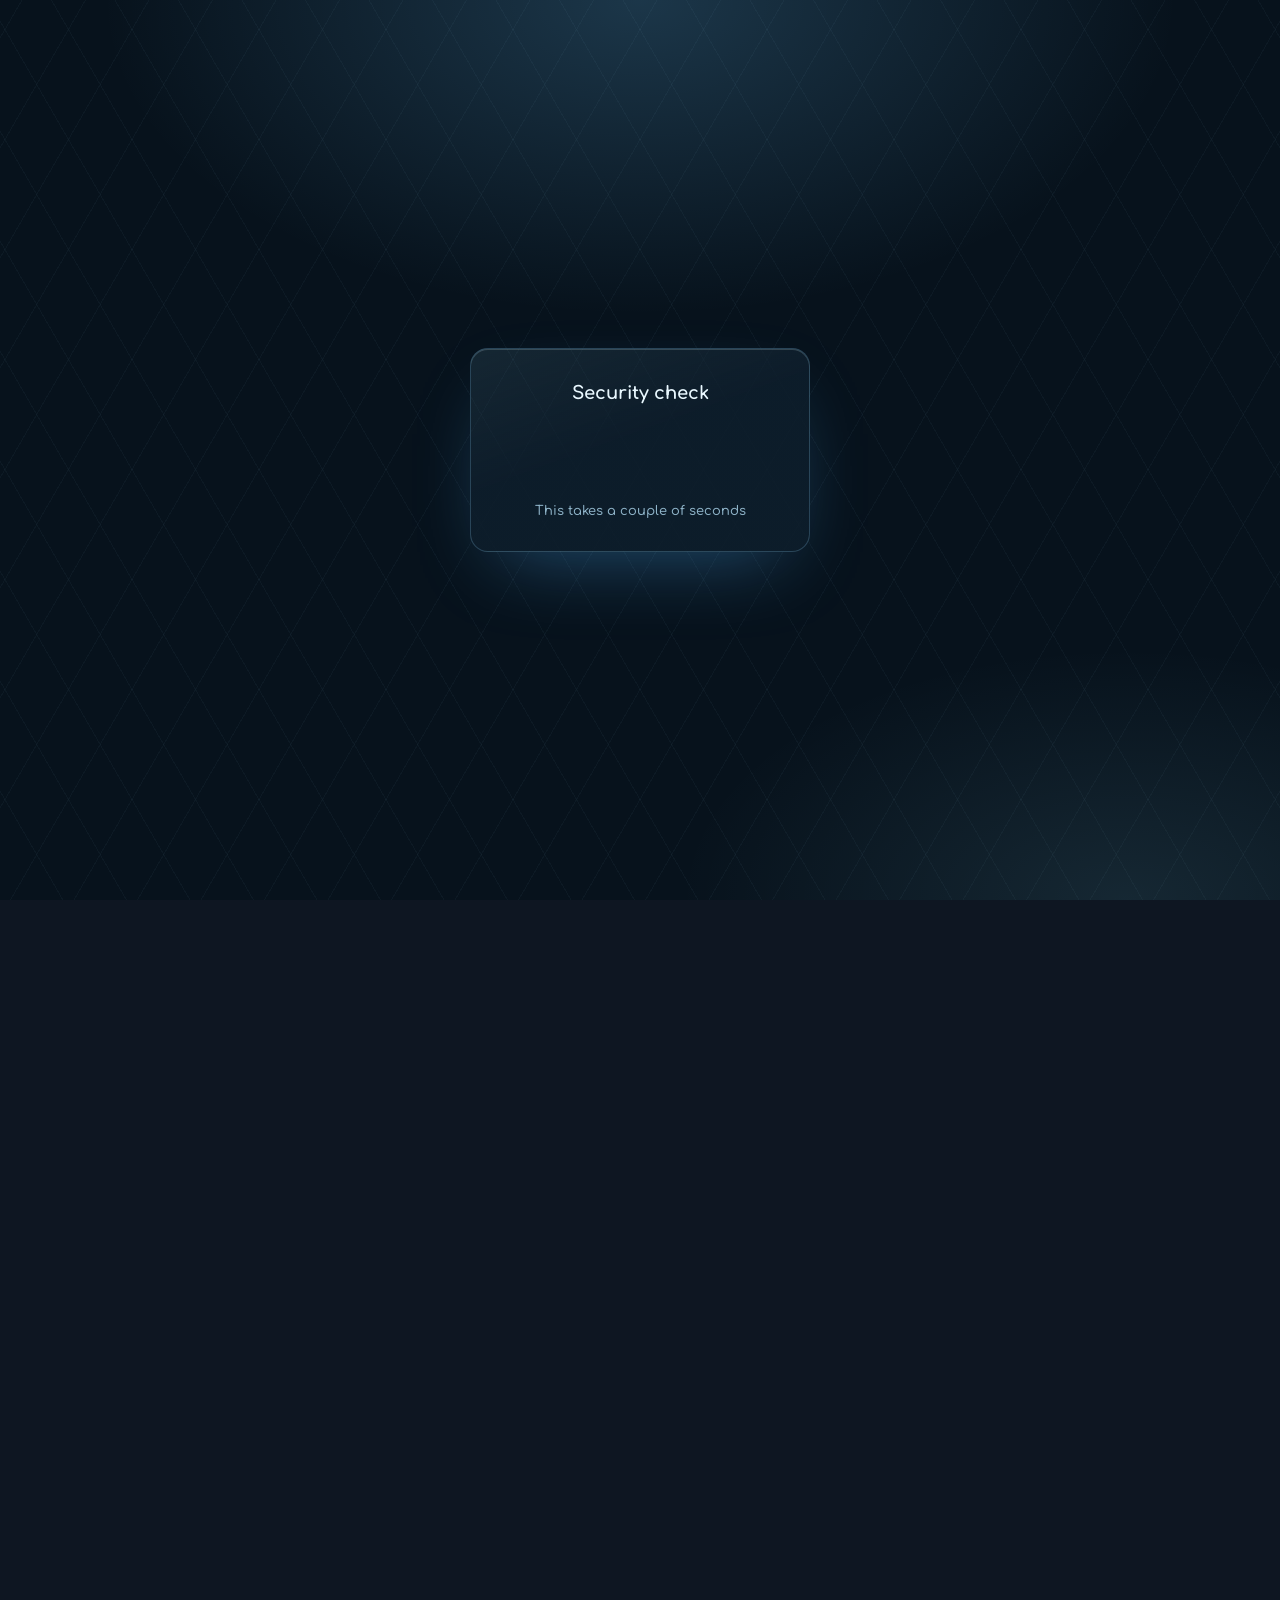
<file: docs/index.html>
<!DOCTYPE html>
<html lang="ru">
<head>
<meta charset="utf-8">
<meta name="viewport" content="width=device-width,initial-scale=1,viewport-fit=cover">
<title>Kryonux: быстрый и усиленный Linux</title>
<link rel="canonical" href="https://wh1laye.github.io/Kryonux/">
<meta name="description" content="Kryonux: быстрый и усиленный Linux на базе LFS. Live ISO с установщиком, OpenRC, ядро kryonk на основе kernel.org, Limine, пакеты из исходников.">
<meta property="og:title" content="Kryonux">
<meta property="og:description" content="Kryonux: быстрый и усиленный Linux на базе LFS. Live ISO с установщиком, OpenRC, ядро kryonk на основе kernel.org, Limine, пакеты из исходников.">
<meta property="og:type" content="website">
<meta property="og:image" content="https://wh1laye.github.io/Kryonux/og.png">
<meta property="og:image:width" content="1200">
<meta property="og:image:height" content="630">
<meta name="twitter:card" content="summary_large_image">
<meta name="theme-color" content="#1a1c20">
<meta name="google-site-verification" content="18RICMRH_Gf_bcSQ7dL6TLRFiu3xmfDnoj_icw04Zkg" />
<link rel="manifest" href="manifest.webmanifest">
<link rel="alternate" type="application/rss+xml" title="Kryonux: новое" href="rss.xml">
<link rel="alternate" type="application/atom+xml" title="Kryonux: релизы" href="https://github.com/wh1laye/Kryonux/releases.atom">
<link rel="icon" href="icon.svg" type="image/svg+xml">
<link rel="icon" href="favicon.ico" sizes="48x48">
<link rel="apple-touch-icon" href="apple-touch-icon.png">
<link rel="stylesheet" href="fonts.css?v=1">
<link rel="stylesheet" href="style.css?v=19">
<link rel="stylesheet" href="site.css?v=3">
<link rel="stylesheet" href="theme.css?v=12">
<link rel="stylesheet" href="settings.css?v=8">
<link rel="stylesheet" href="ui.css?v=5">
<link rel="stylesheet" href="home.css?v=5">
<script>document.documentElement.classList.add('js')</script>
<script src="pwa.js?v=1" defer></script>
<script src="theme.js?v=20"></script>
<script src="i18n.js?v=9"></script>
<script src="typo.js?v=2"></script>
<script src="i18n-iso.js?v=1"></script>
<script src="gate.js?v=5"></script>
<script type="application/ld+json">{"@context": "https://schema.org", "@type": "SoftwareApplication", "name": "Kryonux", "alternateName": "kryonux", "applicationCategory": "OperatingSystem", "operatingSystem": "Linux x86_64", "description": "Kryonux: быстрый и усиленный Linux на базе LFS. Live ISO с установщиком, OpenRC, ядро kryonk на основе kernel.org, Limine, пакеты из исходников.", "url": "https://wh1laye.github.io/Kryonux/", "image": "https://wh1laye.github.io/Kryonux/og.png", "license": "https://www.gnu.org/licenses/gpl-3.0.html", "author": {"@type": "Organization", "name": "The Kryonux Project", "url": "https://github.com/wh1laye"}, "codeRepository": "https://github.com/wh1laye/Kryonux"}</script>
</head>
<body>
<header class="top">
<a class="brand" href="./" aria-label="Kryonux"><svg viewBox="48 18 176 208" aria-hidden="true"><defs><linearGradient id="g" x1="0" y1="0" x2="0" y2="1"><stop offset="0" stop-color="#9cc8f2"/><stop offset="1" stop-color="#3b5fa8"/></linearGradient></defs><path d="M66 36H104V108L168 36H212L138 118L216 218H170L104 142V218H66Z" fill="#0F172A"/><path d="M54 24H92V96L156 24H200L126 106L204 206H158L92 130V206H54Z" fill="url(#g)" stroke="#0F172A" stroke-width="10" stroke-linejoin="miter"/><path d="M54 24H92V96L54 114Z" fill="#E0F2FE" stroke="#0F172A" stroke-width="8" stroke-linejoin="miter"/><path d="M156 24H200L126 106L104 92Z" fill="#60A5FA" stroke="#0F172A" stroke-width="8" stroke-linejoin="miter"/></svg>ryonux</a>
<nav class="hl"><a class="gh on" aria-current="page" href=""><svg viewBox="0 0 24 24" aria-hidden="true"><path d="M4 11l8-7 8 7v9h-5v-6H9v6H4z"/></svg><span>Главная</span></a><a class="gh" href="handbook/"><svg viewBox="0 0 24 24" aria-hidden="true"><path d="M5 4h11a3 3 0 0 1 3 3v13H8a3 3 0 0 1-3-3zM5 17a3 3 0 0 1 3-3h11"/></svg><span>Справочник</span></a><div class="ddw"><button type="button" class="gh" id="ob" aria-haspopup="true" aria-expanded="false"><svg viewBox="0 0 24 24" aria-hidden="true"><path d="M5 12h.01M12 12h.01M19 12h.01" stroke-width="3"/></svg><span>Другие</span></button><div class="ddm" id="om" hidden><div class="ddh">Сборки</div><a class="ddi" href="status/"><svg viewBox="0 0 24 24" aria-hidden="true"><path d="M3 12h4l3-7 4 14 3-7h4"/></svg>Статус сборок</a><div class="ddh">Проект</div><a class="ddi" href="news/"><svg viewBox="0 0 24 24" aria-hidden="true"><path d="M12 3l2.4 5.6 6 .6-4.5 4 1.4 6-5.3-3.2L6.7 19.2l1.4-6-4.5-4 6-.6z"/></svg>Новое</a><a class="ddi" href="hardware/"><svg viewBox="0 0 24 24" aria-hidden="true"><path d="M7 7h10v10H7zM9 3v4M15 3v4M9 17v4M15 17v4M3 9h4M3 15h4M17 9h4M17 15h4"/></svg>Железо</a><a class="ddi" href="compare/"><svg viewBox="0 0 24 24" aria-hidden="true"><path d="M12 4v16M5 20h14M5 7h14M5 7l-3 6a3 3 0 0 0 6 0zM19 7l-3 6a3 3 0 0 0 6 0z"/></svg>Сравнение</a><a class="ddi" href="security/"><svg viewBox="0 0 24 24" aria-hidden="true"><rect x="5" y="11" width="14" height="9" rx="2"/><path d="M8 11V8a4 4 0 0 1 8 0v3"/></svg>Безопасность</a></div></div><a class="gh" href="forum/"><svg viewBox="0 0 24 24" aria-hidden="true"><path d="M4 5h16v11H9l-5 4z"/></svg><span>Форум</span></a><a class="gh" href="releases/"><svg viewBox="0 0 24 24" aria-hidden="true"><path d="M12 4v11M7 11l5 5 5-5M5 20h14"/></svg><span>Релизы</span></a></nav>
</header>
<main class="hm" id="top">
<section class="hero-w">
<div class="hero">
<div>
<a class="kick" href="releases/"><i></i><span id="kv">v0.0.1</span></a>
<h1>Быстрый и усиленный <em>Linux</em>, который ставится одной командой</h1>
<p class="lead">Загружаешься с live iso, запускаешь установщик, через несколько минут в /mnt/kryonux уже готовая система. OpenRC, ядро kryonk, фаервол включён с первой загрузки.</p>
<div class="cta"><a class="btn p" id="dl" href="releases/"><svg viewBox="0 0 24 24" aria-hidden="true"><path d="M12 4v11M7 11l5 5 5-5M5 20h14"/></svg><span>Скачать live iso</span></a><a class="btn" href="handbook/">Читать справочник</a></div>
<p class="mu small" id="dlinfo">x86_64, uefi и bios, ext4 и btrfs</p>
<div class="cmd"><span><b>$</b>doas kryonux-install</span><button class="cb" type="button" data-copy="doas kryonux-install"><svg viewBox="0 0 24 24" aria-hidden="true"><rect x="9" y="9" width="11" height="11" rx="2"/><path d="M5 15V6a2 2 0 0 1 2-2h9"/></svg><span>копировать</span></button></div>
</div>
<div class="tm" aria-label="Примеры команд">
<div class="tt"><i></i><i></i><i></i><div class="tabs" role="tablist"><button class="tab" type="button" role="tab" data-k="i" aria-selected="true">Установка</button><button class="tab" type="button" role="tab" data-k="p" aria-selected="false">Пакеты</button><button class="tab" type="button" role="tab" data-k="s" aria-selected="false">Защита</button></div></div>
<pre class="tb" id="tmb"></pre>
</div>
</div>
<div class="stats">
<div class="stat rv"><b id="sv">0.0.1</b><span>Версия проекта</span></div>
<div class="stat rv"><b id="ss">—</b><span>Размер iso</span></div>
<div class="stat rv"><b>x86_64</b><span>UEFI и BIOS</span></div>
<div class="stat rv"><b>GPLv3</b><span>Лицензия</span></div>
</div>
</section>
<section id="feats">
<h2 class="rv">Из чего состоит</h2>
<p class="sh rv">Каждый компонент выбран за простоту и предсказуемость, а не за количество галочек.</p>
<div class="bento"><div class="card rv big"><i><svg viewBox="0 0 24 24" aria-hidden="true"><path d="M13 3L5 14h6l-1 7 8-11h-6z"/></svg></i><h3>Быстрая установка</h3><p>Система распаковывается прямо из iso, без скачивания и компиляции. Режим auto сам размечает выбранный диск, режим manual трогает только разделы root и boot.</p><div class="tg"><span>kryonux-install</span><span>ext4</span><span>btrfs</span><span>luks2</span><span>uefi</span><span>bios</span></div></div><div class="card rv"><i><svg viewBox="0 0 24 24" aria-hidden="true"><path d="M12 3l8 3v6c0 5-3.5 8-8 9-4.5-1-8-4-8-9V6z"/></svg></i><h3>Усиленная база</h3><p>KSPP-опции ядра, подпись модулей, nftables с drop, обычный пользователь в wheel с doas.</p><div class="tg"><span>KSPP</span><span>nftables</span><span>doas</span></div></div><div class="card rv"><i><svg viewBox="0 0 24 24" aria-hidden="true"><path d="M6 6h12v12H6zM9 2v4M15 2v4M9 18v4M15 18v4M2 9h4M2 15h4M18 9h4M18 15h4"/></svg></i><h3>Ядро kryonk</h3><p>Драйверы дисков и файловых систем встроены: без шифрования система загружается без initramfs.</p></div><div class="card rv"><i><svg viewBox="0 0 24 24" aria-hidden="true"><path d="M12 3v9M6.3 6.3a8 8 0 1 0 11.4 0"/></svg></i><h3>OpenRC</h3><p>Простая система служб без systemd, службы стартуют параллельно.</p></div><div class="card rv"><i><svg viewBox="0 0 24 24" aria-hidden="true"><path d="M5 12h14M13 6l6 6-6 6"/></svg></i><h3>Limine</h3><p>Быстрый загрузчик с одним файлом конфига, для uefi и bios.</p></div><div class="card rv"><i><svg viewBox="0 0 24 24" aria-hidden="true"><path d="M12 3l8 4.5v9L12 21l-8-4.5v-9zM4 7.5l8 4.5 8-4.5M12 12v9"/></svg></i><h3>kpkg</h3><p>Пакеты из исходников, свои рецепты, снимки btrfs перед обновлением.</p></div><div class="card rv wide"><i><svg viewBox="0 0 24 24" aria-hidden="true"><path d="M5 11h14v9H5zM8 11V8a4 4 0 0 1 8 0v3"/></svg></i><h3>Secure boot и tpm2</h3><p>Свои ключи secure boot, подписанный uki, разблокировка luks через tpm2 с запасным паролем. На реальном железе скрипты пока не проверены.</p><div class="tg"><span>kryonux-secureboot</span><span>kryonux-uki</span><span>kryonux-tpm2</span></div></div></div>
</section>
<section id="install">
<h2 class="rv">Установка в три шага</h2>
<p class="sh rv">Одной командой или вручную по справочнику.</p>
<div class="steps"><ol class="tl">
<li class="rv"><b>1</b><a href="handbook/#prep"><h3>Live iso</h3><p>Скачай, проверь сумму, запиши на флешку и загрузись. Вход в live: kryonux / kryonux.</p></a></li>
<li class="rv"><b>2</b><a href="handbook/#quick"><h3>kryonux-install</h3><p>Диск, пароли, всё остальное само: форматирование, распаковка, limine, пользователи.</p></a></li>
<li class="rv"><b>3</b><a href="handbook/#after"><h3>Reboot</h3><p>Вход, сеть, пакеты. Чистая консоль и обычный пользователь с doas.</p></a></li>
</ol>
<div class="tm rv"><div class="tt"><i></i><i></i><i></i><span class="mu small" style="margin-left:10px">Терминал</span></div><pre class="tb"><span class="l"><span class="p">$</span>doas kryonux-install</span><span class="l"><span class="p">$</span>reboot</span><span class="l"><span class="p">$</span>doas kpkg install nano</span></pre></div>
</div>
</section>
<section id="security">
<h2 class="rv">Безопасность по умолчанию</h2>
<p class="sh rv">Защита включена сразу после установки, а не спрятана в главе «потом настроишь».</p>
<div class="sec4"><div class="card rv "><i><svg viewBox="0 0 24 24" aria-hidden="true"><path d="M5 11h14v9H5zM8 11V8a4 4 0 0 1 8 0v3"/></svg></i><h3>Фаервол с первой загрузки</h3><p>nftables: входящие закрыты, исходящие открыты. Управление через kryonux-firewall.</p></div><div class="card rv "><i><svg viewBox="0 0 24 24" aria-hidden="true"><path d="M14 10a4 4 0 1 1-1.2-2.8L21 15v3h-3v-2h-2v-2h-2l-1.8-1.8"/></svg></i><h3>Подписанные релизы</h3><p>SHA-256 всех файлов и подпись minisign для iso, публичный ключ лежит на сайте.</p></div><div class="card rv "><i><svg viewBox="0 0 24 24" aria-hidden="true"><path d="M12 3l8 3v6c0 5-3.5 8-8 9-4.5-1-8-4-8-9V6zM8.5 12l2.5 2.5 4.5-5"/></svg></i><h3>Attestation в github actions</h3><p>Происхождение сборки подтверждается в самом github, а не только словами.</p></div><div class="card rv "><i><svg viewBox="0 0 24 24" aria-hidden="true"><path d="M12 3l8 3v6c0 5-3.5 8-8 9-4.5-1-8-4-8-9V6z"/></svg></i><h3>sshd выключен</h3><p>OpenSSH стоит, но не запущен. Root по ssh закрыт, включается двумя командами.</p></div></div>
</section>
<section id="pkg">
<h2 class="rv">kpkg</h2>
<p class="sh rv">Свой пакетный менеджер: пакеты собираются из исходников, на btrfs перед обновлением делается снимок.</p>
<div class="pk">
<div class="tm rv"><div class="tt"><i></i><i></i><i></i><span class="mu small" style="margin-left:10px">kpkg</span></div><pre class="tb"><span class="l"><span class="p">$</span>doas kpkg sync</span><span class="l"><span class="p">$</span>doas kpkg search htop</span><span class="l"><span class="p">$</span>doas kpkg install -a htop</span><span class="l"><span class="p">$</span>doas kpkg upgrade</span><span class="l"><span class="p">$</span>doas kpkg rollback</span></pre></div>
<div><div class="card rv "><i><svg viewBox="0 0 24 24" aria-hidden="true"><path d="M12 3l8 4.5v9L12 21l-8-4.5v-9zM4 7.5l8 4.5 8-4.5M12 12v9"/></svg></i><h3>Снимки btrfs</h3><p>Upgrade сначала делает снимок корня, rollback загружается из него.</p></div><div class="card rv "><i><svg viewBox="0 0 24 24" aria-hidden="true"><path d="M12 3l8 3v6c0 5-3.5 8-8 9-4.5-1-8-4-8-9V6z"/></svg></i><h3>Проверка при установке</h3><p>Исходники kpkg проверяются подписью minisign, без неё установка отменяется.</p></div><div class="card rv "><i><svg viewBox="0 0 24 24" aria-hidden="true"><path d="M11 5a6 6 0 1 0 0 12 6 6 0 0 0 0-12zM16 16l5 5"/></svg></i><h3>Доктор</h3><p>kpkg doctor проверяет настройку, kpkg fix чинит окружение сборки.</p></div></div>
</div>
</section>
<section id="inside">
<h2 class="rv">Что внутри и чего нет</h2>
<p class="sh rv">Честный список, без маркетинга.</p>
<div class="two">
<div class="card rv y"><h3>Что внутри</h3><ul><li>GCC, glibc, binutils, python</li><li>OpenRC, udev, dhcpcd, iwd</li><li>OpenDoas вместо sudo</li><li>curl, git, nano, wget, rsync</li><li>nftables, gnupg, man-db</li><li>kpkg для пакетов</li></ul></div>
<div class="card rv n"><h3>Чего пока нет</h3><ul><li>Выбор рабочего стола и графики</li><li>ARM, только x86_64</li><li>Графического установщика</li></ul></div>
</div>
</section>
<section id="news">
<h2 class="rv">Новое</h2>
<p class="sh rv">Последние изменения проекта.</p>
<div class="nl" id="nl"></div>
</section>
<section id="faq">
<h2 class="rv">Частые вопросы</h2>
<div class="faq"><details class="rv"><summary>Это отдельный дистрибутив или сборка чужого?</summary><p>Собственная система: база собрана по lfs с glibc, свой установщик, свой загрузочный образ и свои сборочные скрипты. Рецепты пакетов в kpkg написаны для проекта.</p></details><details class="rv"><summary>На каком железе работает?</summary><p>Только x86_64, uefi и старый bios. На странице «железо» собрано, на чём проверено.</p></details><details class="rv"><summary>Есть ли графика?</summary><p>Нет, после установки только консоль. Всё остальное ты добавляешь сам через kpkg.</p></details><details class="rv"><summary>Как проверить, что iso не подменён?</summary><p>Сверь sha256 и, если в релизе есть файл .minisig, подпись minisign ключом с сайта. Файлы и суммы лежат на странице релизов.</p></details><details class="rv"><summary>Безопасно ли в live пароль Kryonux?</summary><p>Пароль Kryonux известен всем и нужен только для live, ssh в live закрыт. В установленной системе такого пароля нет.</p></details></div>
</section>
<section>
<div class="fin rv">
<h2>Поставь Kryonux сегодня</h2>
<p class="sh">Скачай live iso, проверь сумму и запусти установщик. Хватит флешки и десяти минут.</p>
<div class="cta"><a class="btn p" href="releases/">Скачать live iso</a><a class="btn" href="https://github.com/wh1laye/Kryonux">GitHub</a></div>
</div>
</section>
<footer>
<p>© 2026 The Kryonux Project. Лицензия GNU GPLv3. </p>
<p>Рецепты пакетов написаны для Kryonux и распространяются под лицензией проекта.</p>
<p><a href="https://github.com/wh1laye/Kryonux">github.com/wh1laye/Kryonux</a><br><a href="https://github.com/wh1laye/kpkg-recipes">github.com/wh1laye/kpkg-recipes</a></p>
</footer>
</main>
<script src="home.js?v=4" defer></script>
<script src="cmdk.js?v=5" defer></script>
<script src="ui.js?v=2" defer></script>
</body>
</html>
</file>
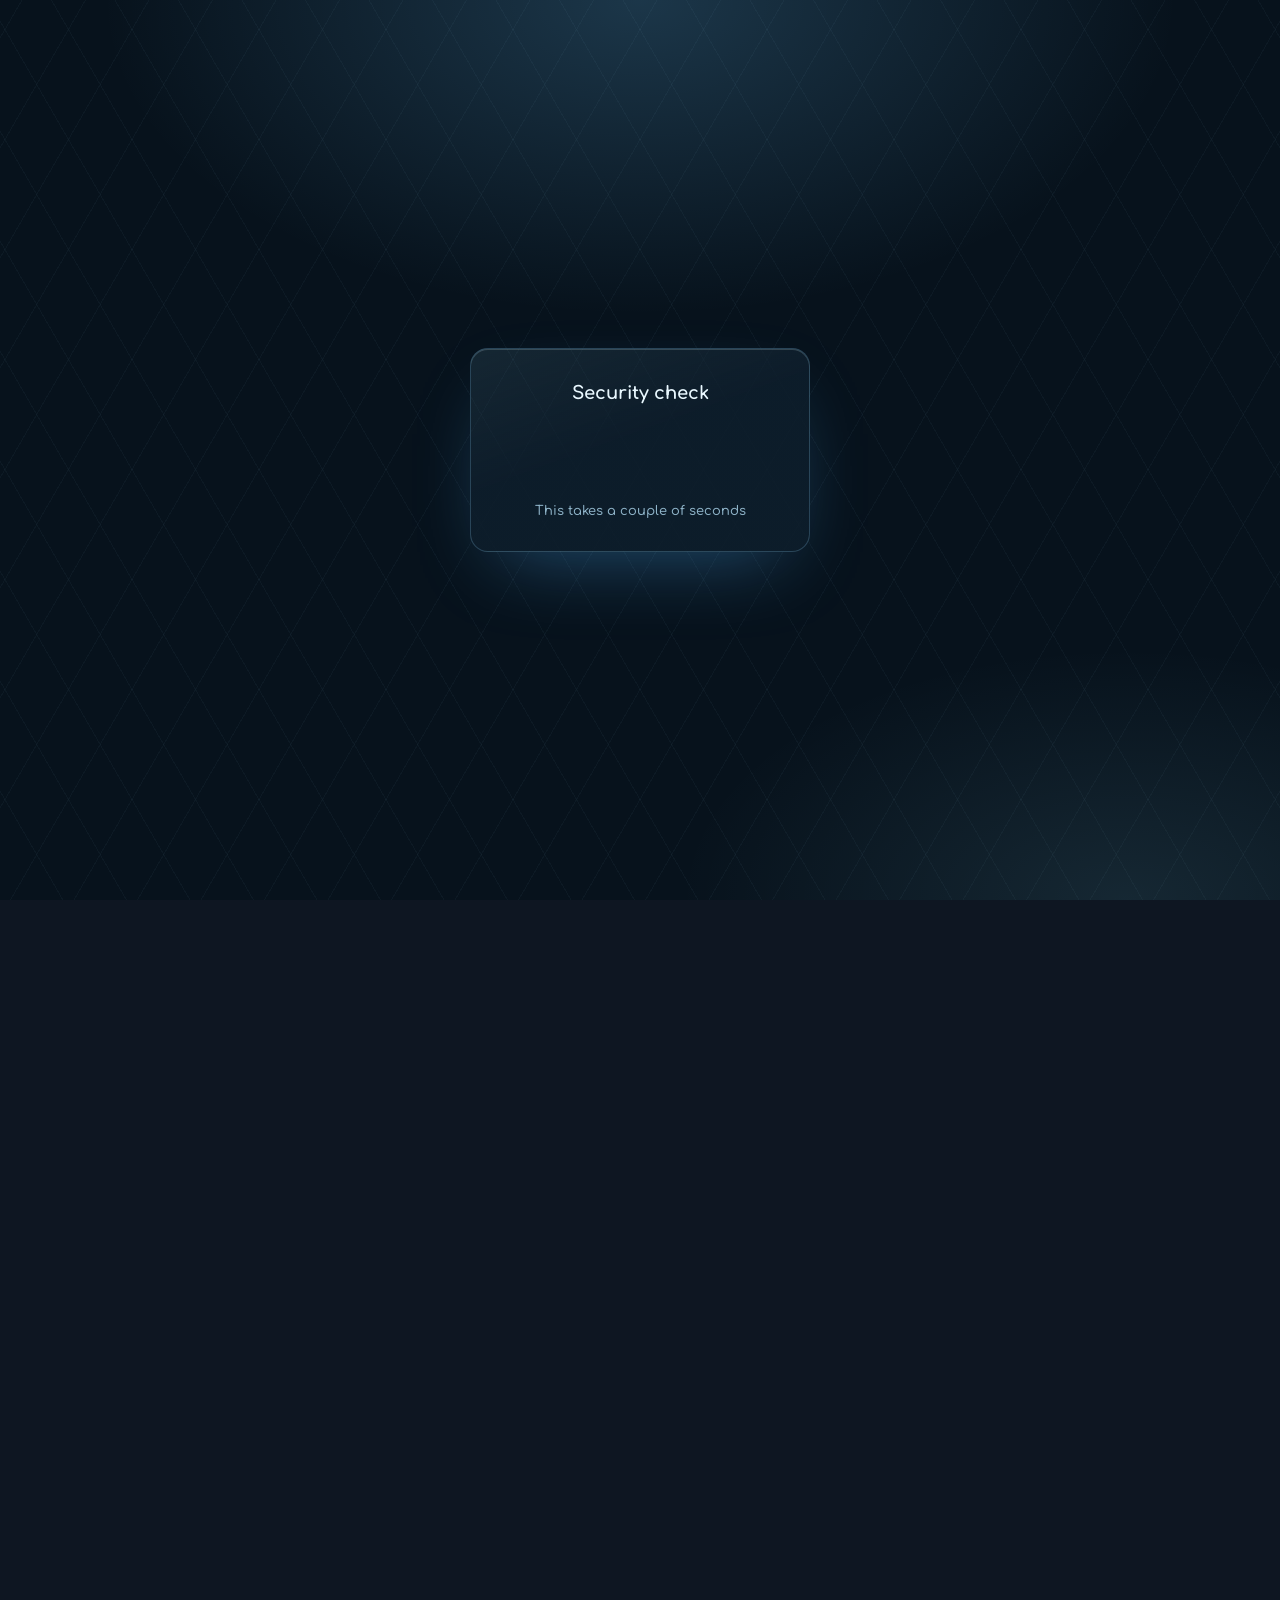
<file: docs/handbook/index.html>
<!DOCTYPE html>
<html lang="ru">
<head>
<meta charset="utf-8">
<link rel="alternate" hreflang="en" data-l="en" href="en/">
<meta name="viewport" content="width=device-width,initial-scale=1,viewport-fit=cover">
<title>Справочник: Kryonux</title>
<link rel="canonical" href="https://wh1laye.github.io/Kryonux/handbook/">
<meta property="og:type" content="website">
<meta property="og:site_name" content="Kryonux">
<meta property="og:title" content="Справочник: Kryonux">
<meta property="og:description" content="Установка Kryonux с live iso: одной командой и вручную, первые шаги, пакеты и решения проблем">
<meta property="og:url" content="https://wh1laye.github.io/Kryonux/handbook/">
<meta property="og:image" content="https://wh1laye.github.io/Kryonux/og.png">
<meta property="og:image:width" content="1200">
<meta property="og:image:height" content="630">
<meta name="twitter:card" content="summary_large_image">
<meta name="theme-color" content="#1a1c20">
<link rel="alternate" type="application/rss+xml" title="Kryonux: новое" href="../rss.xml">
<link rel="alternate" type="application/atom+xml" title="Kryonux: релизы" href="https://github.com/wh1laye/Kryonux/releases.atom">
<meta name="description" content="Установка Kryonux с live iso: одной командой и вручную, первые шаги, пакеты и решения проблем">
<link rel="icon" href="../icon.svg" type="image/svg+xml">
<link rel="icon" href="../favicon.ico" sizes="48x48">
<link rel="apple-touch-icon" href="../apple-touch-icon.png">
<link rel="stylesheet" href="../fonts.css?v=1">
<link rel="stylesheet" href="../style.css?v=19">
<link rel="stylesheet" href="handbook.css?v=10">
<link rel="stylesheet" href="../theme.css?v=12">
<link rel="stylesheet" href="../settings.css?v=8">
<link rel="stylesheet" href="../ui.css?v=5">
<script>(function(){var m=null;try{m=localStorage.getItem('hbmode')}catch(e){}document.documentElement.setAttribute('data-mode',m==='bios'?'bios':'uefi')})()</script>
<script src="../theme.js?v=20"></script>
<script src="../i18n.js?v=9"></script>
<script src="../typo.js?v=2"></script>
<script src="../gate.js?v=5"></script>
</head>
<body>
<header class="top">
<a class="brand" href="../" aria-label="Kryonux"><svg viewBox="48 18 176 208" aria-hidden="true"><defs><linearGradient id="g" x1="0" y1="0" x2="0" y2="1"><stop offset="0" stop-color="#9cc8f2"/><stop offset="1" stop-color="#3b5fa8"/></linearGradient></defs><path d="M66 36H104V108L168 36H212L138 118L216 218H170L104 142V218H66Z" fill="#0F172A"/><path d="M54 24H92V96L156 24H200L126 106L204 206H158L92 130V206H54Z" fill="url(#g)" stroke="#0F172A" stroke-width="10" stroke-linejoin="miter"/><path d="M54 24H92V96L54 114Z" fill="#E0F2FE" stroke="#0F172A" stroke-width="8" stroke-linejoin="miter"/><path d="M156 24H200L126 106L104 92Z" fill="#60A5FA" stroke="#0F172A" stroke-width="8" stroke-linejoin="miter"/></svg>ryonux<span>справочник</span></a>
<nav class="hl"><a class="gh" href="../"><svg viewBox="0 0 24 24" aria-hidden="true"><path d="M4 11l8-7 8 7v9h-5v-6H9v6H4z"/></svg><span>Главная</span></a><a class="gh on" aria-current="page" href="../handbook/"><svg viewBox="0 0 24 24" aria-hidden="true"><path d="M5 4h11a3 3 0 0 1 3 3v13H8a3 3 0 0 1-3-3zM5 17a3 3 0 0 1 3-3h11"/></svg><span>Справочник</span></a><div class="ddw"><button type="button" class="gh" id="ob" aria-haspopup="true" aria-expanded="false"><svg viewBox="0 0 24 24" aria-hidden="true"><path d="M5 12h.01M12 12h.01M19 12h.01" stroke-width="3"/></svg><span>Другие</span></button><div class="ddm" id="om" hidden><div class="ddh">Сборки</div><a class="ddi" href="../status/"><svg viewBox="0 0 24 24" aria-hidden="true"><path d="M3 12h4l3-7 4 14 3-7h4"/></svg>Статус сборок</a><div class="ddh">Проект</div><a class="ddi" href="../news/"><svg viewBox="0 0 24 24" aria-hidden="true"><path d="M12 3l2.4 5.6 6 .6-4.5 4 1.4 6-5.3-3.2L6.7 19.2l1.4-6-4.5-4 6-.6z"/></svg>Новое</a><a class="ddi" href="../hardware/"><svg viewBox="0 0 24 24" aria-hidden="true"><path d="M7 7h10v10H7zM9 3v4M15 3v4M9 17v4M15 17v4M3 9h4M3 15h4M17 9h4M17 15h4"/></svg>Железо</a><a class="ddi" href="../compare/"><svg viewBox="0 0 24 24" aria-hidden="true"><path d="M12 4v16M5 20h14M5 7h14M5 7l-3 6a3 3 0 0 0 6 0zM19 7l-3 6a3 3 0 0 0 6 0z"/></svg>Сравнение</a><a class="ddi" href="../security/"><svg viewBox="0 0 24 24" aria-hidden="true"><rect x="5" y="11" width="14" height="9" rx="2"/><path d="M8 11V8a4 4 0 0 1 8 0v3"/></svg>Безопасность</a></div></div><a class="gh" href="../forum/"><svg viewBox="0 0 24 24" aria-hidden="true"><path d="M4 5h16v11H9l-5 4z"/></svg><span>Форум</span></a><a class="gh" href="../releases/"><svg viewBox="0 0 24 24" aria-hidden="true"><path d="M12 4v11M7 11l5 5 5-5M5 20h14"/></svg><span>Релизы</span></a></nav>
</header>
<div class="layout">
<nav class="toc" aria-label="Содержание">
<div class="tmode" role="group" aria-label="Режим загрузки"><span class="tl">Режим загрузки</span><div class="seg2"><button type="button" data-m="uefi">UEFI</button><button type="button" data-m="bios">BIOS</button></div></div>
<button type="button" class="tsr" id="tsr"><svg viewBox="0 0 24 24" aria-hidden="true"><circle cx="11" cy="11" r="7"/><path d="M20 20l-3.5-3.5"/></svg><span>Поиск</span><kbd>ctrl k</kbd></button>
<details open><summary>Содержание</summary>
<ol><li><a href="#about">1. О Kryonux</a><ol><li><a href="#s1-1">1.1 Что нужно</a></li><li><a href="#s1-2">1.2 Что внутри</a></li><li><a href="#s1-3">1.3 Что настроено на скорость и защиту</a></li><li><a href="#s1-4">1.4 Чего пока нет</a></li></ol></li><li><a href="#prep">2. Подготовка</a><ol><li><a href="#s2-1">2.1 Запись iso на флешку</a></li><li><a href="#s2-2">2.2 Вход в live</a></li><li><a href="#s2-3">2.3 Сеть</a></li></ol></li><li><a href="#quick">3. Установка одной командой</a><ol></ol></li><li><a href="#manual">4. Установка вручную</a><ol><li><a href="#s4-1">4.1 Разметка</a></li><li><a href="#s4-2">4.2 Файловые системы и монтирование</a></li><li><a href="#s4-3">4.3 Распаковка системы</a></li><li><a href="#s4-4">4.4 fstab</a></li><li><a href="#s4-5">4.5 Загрузчик limine</a></li><li><a href="#s4-6">4.6 Настройка внутри</a></li><li><a href="#s4-7">4.7 Завершение</a></li></ol></li><li><a href="#after">5. После установки</a><ol><li><a href="#s5-1">5.1 Вход и права</a></li><li><a href="#s5-2">5.2 Часовой пояс и имя</a></li><li><a href="#s5-3">5.3 Сеть</a></li><li><a href="#s5-4">5.4 Службы и фаервол</a></li><li><a href="#s5-5">5.5 Swap и zram</a></li><li><a href="#s5-6">5.6 Защита: apparmor, uki, tpm2, cis</a></li></ol></li><li><a href="#cpkg">6. Пакеты и kpkg</a><ol></ol></li><li><a href="#kernel">7. Своё ядро (по желанию)</a><ol></ol></li><li><a href="#maint">8. Обслуживание</a><ol></ol></li><li><a href="#errors">9. Ошибки и решения</a><ol></ol></li><li><a href="#cheat">10. Шпаргалка</a><ol></ol></li><li><a href="#faq">11. Вопросы и ответы</a><ol><li><a href="#s11-1">Можно ли ставить на сервер</a></li><li><a href="#s11-2">Где скачать образ</a></li><li><a href="#s11-3">Есть ли secure boot</a></li></ol></li></ol></details>
</nav>
<main id="kryonux">
<h1>Kryonux справочник</h1>
<p class="lead">Установка Kryonux v0.0.1 на x86_64.</p>
<h2 id="about">1. О Kryonux</h2>
<p>Kryonux это быстрый и усиленный linux для x86_64: openrc, ядро kryonk на основе kernel.org, limine, пакеты из исходников через kpkg. Ставится с live iso одной командой, после установки в системе только консоль.</p>
<div class="sc"><table><tr><th>Параметр</th><th>Значение</th></tr>
<tr><td>Архитектура</td><td>x86_64</td></tr>
<tr><td>libc</td><td>glibc</td></tr>
<tr><td>Init</td><td>OpenRC</td></tr>
<tr><td>Ядро</td><td>kryonk на основе kernel.org, драйверы дисков и файловых систем встроены; initramfs нужен только для luks2</td></tr>
<tr><td>Загрузчик</td><td>Limine</td></tr>
<tr><td>Файловые системы</td><td>ext4 и btrfs (zstd)</td></tr>
<tr><td>Пакеты</td><td>Только из исходников, команда <code>kpkg</code></td></tr>
</table></div>
<h3 id="s1-1">1.1 Что нужно</h3>
<div class="sc"><table><tr><th>Что</th><th>Ориентир</th></tr>
<tr><td>Процессор</td><td>Любой x86_64, один образ для всех</td></tr>
<tr><td>Озу</td><td>От 2 гб</td></tr>
<tr><td>Диск</td><td>От 10 гб, под сборку пакетов лучше 20 гб</td></tr>
<tr><td>Загрузка</td><td>UEFI или bios (в bios диск до 2 тб)</td></tr>
<tr><td>Сеть</td><td>Проводная по dhcp или wifi через iwctl</td></tr>
<tr><td>Носитель</td><td>Флешка или диск с live iso</td></tr>
</table></div>
<h3 id="s1-2">1.2 Что внутри</h3>
<p>GCC, glibc, binutils, python, openrc, udev, dhcpcd, iwd для wifi, opendoas вместо sudo, curl, git, nano, wget, rsync, openssh (выключен), nftables, gnupg, man-db, dosfstools, kpkg. Графики и окружений нет.</p>
<h3 id="s1-3">1.3 Что настроено на скорость и защиту</h3>
<div class="sc"><table><tr><th>Область</th><th>Что сделано</th></tr>
<tr><td>Скорость загрузки</td><td>Без шифрования ядро грузится без initramfs: диски и ext4/btrfs встроены, openrc запускает службы параллельно, ядро сжато zstd</td></tr>
<tr><td>Скорость работы</td><td>noatime, btrfs со сжатием zstd, tcp bbr, планировщики дисков bfq, kyber и deadline, schedutil, zswap и zram с zstd, thp только по запросу</td></tr>
<tr><td>Ядро</td><td>KSPP-набор опций: рандомизация, hardened usercopy, инициализация памяти, обязательная подпись модулей, yama ptrace_scope 2, lockdown-подобные ограничения, отключены kexec, devkmem, vsyscall</td></tr>
<tr><td>Сеть</td><td>nftables с политикой drop включён сразу, ssh выключен, sysctl с защитой от spoofing, redirect и source routing</td></tr>
<tr><td>Доступ</td><td>Административные команды через doas и группу wheel, root-пароль задаётся при установке, паролей по умолчанию нет</td></tr>
</table></div>
<div class="note"><b>Заметка</b> образ по умолчанию собран без <code>-march=native</code>, поэтому работает на любом x86_64. При необходимости iso можно собрать под x86-64-v3, для этого нужен процессор с avx2.</div>
<h3 id="s1-4">1.4 Чего пока нет</h3>
<p>Графики нет. Скрипты secure boot на своих ключах, подписанного uki и luks2 с tpm2 есть (см. 5.6), но на реальном железе они пока не проверялись. AppArmor включён в ядре, готовых профилей нет. Профиль проверки cis есть, selinux нет. Честно: полностью неуязвимых систем не бывает, Kryonux даёт усиленную базовую конфигурацию, а не гарантию.</p>
<h2 id="prep">2. Подготовка</h2>
<h3 id="s2-1">2.1 Запись iso на флешку</h3>
<p>Скачай iso и контрольную сумму со страницы <a href="../releases/">релизов</a> и проверь:</p>
<pre><code>sha256sum -c kryonux-live-amd64-0.0.1.iso.sha256</code></pre>
<p>Запиши образ на флешку (внимание: выбери именно флешку, её данные сотрутся):</p>
<pre><code>sudo dd if=kryonux-live-amd64-0.0.1.iso of=/dev/sdX bs=4M status=progress conv=fsync</code></pre>
<h3 id="s2-2">2.2 Вход в live</h3>
<p>Загрузись с флешки. Вход автоматический: пользователь <code>kryonux</code>, пароль <code>kryonux</code>, root-права через <code>doas -s</code>. Это только для live, ssh для этих учётных записей закрыт, фаервол включён.</p>
<h3 id="s2-3">2.3 Сеть</h3>
<p>Для установки сеть не нужна. Проводная сеть поднимается сама. Wifi:</p>
<pre><code>doas iwctl station wlan0 scan
doas iwctl station wlan0 get-networks
doas iwctl station wlan0 connect имя_сети</code></pre>
<pre><code>ip addr
ping -c1 github.com</code></pre>
<h2 id="quick">3. Установка одной командой</h2>
<p>В live выполни:</p>
<pre><code>doas kryonux-install</code></pre>
<p>Установщик спросит диск, файловую систему (ext4 или btrfs), имя компьютера, имя пользователя и два пароля. Дальше он сам делает всё:</p>
<ol class="steps"><li>Размечает диск: gpt и efi раздел 512 мб для uefi, dos и загрузочный раздел 512 мб для bios, остальное под корень</li><li>Форматирует разделы и монтирует их в <code>/mnt/kryonux</code></li><li>Распаковывает систему из iso через <code>unsquashfs</code></li><li>Пишет fstab, ставит limine и ядро в <code>/boot</code></li><li>Убирает следы live, создаёт пользователя и пароли</li><li>Проверяет результат и размонтирует диск</li></ol>
<p>Сначала установщик спрашивает режим. <b>Auto</b> стирает весь выбранный диск. <b>Manual</b> даёт разметить диск самому через <code>cfdisk</code>, <code>fdisk</code> или <code>sfdisk</code>, потом спрашивает раздел для boot (efi раздел при uefi, vfat, от 100 мб) и раздел для root (от 4 гб). Трогаются только эти два раздела, остальные разделы и данные остаются. Существующий vfat раздел boot можно оставить как есть, старый загрузчик сохраняется как <code>BOOTX64.EFI.bak</code>. Для скриптов: <code>KRYONUX_MODE=manual KRYONUX_ROOT=/dev/sda3 KRYONUX_BOOT=/dev/sda1 KRYONUX_FORMAT_BOOT=0</code>.</p>
<div class="warn"><b>Важно</b> в режиме auto выбранный диск стирается целиком, в manual только раздел root (и boot, если форматируешь его). Установщик не даёт выбрать носитель, с которого загружен iso, и просит ввести путь диска для подтверждения.</div>
<p>Когда увидишь «готово», выполни <code>reboot</code> и вытащи флешку. Без вопросов (для скриптов) установщик запускается переменными, список по <code>kryonux-install --help</code>.</p>
<h2 id="manual">4. Установка вручную</h2>
<p>То же самое, что делает <code>kryonux-install</code>, по шагам. Нужно, если хочешь свою разметку, другую точку монтирования или просто понять, как это устроено. Команды выполняй от root (<code>doas -s</code>). Ниже <code>/dev/sda</code> это пример, смотри свой диск в <code>lsblk</code>.</p>
<h3 id="s4-1">4.1 Разметка</h3>
<div class="m-uefi"><pre><code>sfdisk /dev/sda &lt;&lt;EOF
label: gpt
,512M,U
,,L
EOF</code></pre>
</div>
<div class="m-bios"><pre><code>sfdisk /dev/sda &lt;&lt;EOF
label: dos
,512M,c,*
,,L
EOF</code></pre>
</div>
<div class="warn"><b>Важно</b> все данные на выбранном диске сотрутся. Для nvme разделы называются <code>nvme0n1p1</code> и <code>nvme0n1p2</code>.</div>
<h3 id="s4-2">4.2 Файловые системы и монтирование</h3>
<pre><code>mkfs.vfat -F32 /dev/sda1
mkfs.ext4 /dev/sda2
mkdir -p /mnt/kryonux
mount -o noatime /dev/sda2 /mnt/kryonux</code></pre>
<p>Вместо ext4 можно btrfs со сжатием:</p>
<pre><code>mkfs.btrfs /dev/sda2
mount -o noatime,compress=zstd:1 /dev/sda2 /mnt/kryonux</code></pre>
<h3 id="s4-3">4.3 Распаковка системы</h3>
<pre><code>unsquashfs -f -d /mnt/kryonux /media/cdrom/kryonux/rootfs.squashfs
mkdir -p /mnt/kryonux/{proc,sys,dev,run,tmp,var/tmp,mnt,media}
chmod 1777 /mnt/kryonux/tmp /mnt/kryonux/var/tmp
mount -o umask=0077 /dev/sda1 /mnt/kryonux/boot
cp /media/cdrom/boot/vmlinuz /mnt/kryonux/boot/vmlinuz</code></pre>
<p>Если iso записан на флешку и смонтирован не в <code>/media/cdrom</code>, смотри <code>findmnt</code>.</p>
<h3 id="s4-4">4.4 fstab</h3>
<pre><code>blkid /dev/sda1 /dev/sda2</code></pre>
<p>Возьми значения UUID и PARTUUID из вывода. Файл <code>/mnt/kryonux/etc/fstab</code>:</p>
<pre><code>UUID=UUID_КОРНЯ / ext4 noatime,errors=remount-ro 0 1
UUID=UUID_BOOT /boot vfat umask=0077,noatime 0 2
tmpfs /tmp tmpfs nosuid,nodev,mode=1777 0 0</code></pre>
<h3 id="s4-5">4.5 Загрузчик limine</h3>
<pre><code>mkdir -p /mnt/kryonux/boot/limine
nano /mnt/kryonux/boot/limine/limine.conf</code></pre>
<p>Содержимое (PARTUUID корневого раздела из <code>blkid</code>, тип файловой системы свой):</p>
<pre><code>timeout: 3

/Kryonux
    protocol: linux
    path: boot():/vmlinuz
    cmdline: root=PARTUUID=PARTUUID_КОРНЯ rootfstype=ext4 rw quiet slab_nomerge init_on_alloc=1 page_alloc.shuffle=1 randomize_kstack_offset=on vsyscall=none debugfs=off pti=on module.sig_enforce=1</code></pre>
<div class="m-uefi"><pre><code>mkdir -p /mnt/kryonux/boot/EFI/BOOT
cp /usr/share/limine/BOOTX64.EFI /usr/share/limine/BOOTIA32.EFI /mnt/kryonux/boot/EFI/BOOT/</code></pre>
</div>
<div class="m-bios"><pre><code>cp /usr/share/limine/limine-bios.sys /mnt/kryonux/boot/limine/
limine bios-install /dev/sda</code></pre>
</div>
<h3 id="s4-6">4.6 Настройка внутри</h3>
<pre><code>mount --rbind /dev /mnt/kryonux/dev
mount -t proc proc /mnt/kryonux/proc
mount --rbind /sys /mnt/kryonux/sys
mount -t tmpfs tmpfs /mnt/kryonux/run
chroot /mnt/kryonux /bin/bash</code></pre>
<p>Внутри chroot убери следы live, создай пользователя и пароли:</p>
<pre><code>rm -f /etc/init.d/kryonux-smoke /etc/runlevels/default/kryonux-smoke /etc/conf.d/agetty.tty1 /etc/ssh/sshd_config.d/05-kryonux-live.conf
userdel -r kryonux
useradd -m -G wheel,users,video,audio,netdev -s /bin/bash имя
passwd имя
passwd
echo "permit persist :wheel" &gt; /etc/doas.conf
chmod 600 /etc/doas.conf
echo 'hostname="kryonux"' &gt; /etc/conf.d/hostname</code></pre>
<h3 id="s4-7">4.7 Завершение</h3>
<pre><code>exit
umount -R /mnt/kryonux
reboot</code></pre>
<h2 id="after">5. После установки</h2>
<h3 id="s5-1">5.1 Вход и права</h3>
<p>Входи под созданным пользователем. Команды от root выполняются через doas:</p>
<pre><code>doas kpkg install nano</code></pre>
<h3 id="s5-2">5.2 Часовой пояс и имя</h3>
<pre><code>ls /usr/share/zoneinfo
doas ln -sfv /usr/share/zoneinfo/Europe/Moscow /etc/localtime
date</code></pre>
<h3 id="s5-3">5.3 Сеть</h3>
<p>dhcpcd получает адрес сам. Для wifi:</p>
<pre><code>doas iwctl station wlan0 connect имя_сети
ip addr</code></pre>
<p>Постоянный адрес задаётся в <code>/etc/dhcpcd.conf</code>.</p>
<h3 id="s5-4">5.4 Службы и фаервол</h3>
<pre><code>rc-update show
doas rc-service sshd start
doas rc-update add sshd default
doas kryonux-firewall status
doas kryonux-audit</code></pre>
<p>SSH по умолчанию выключен, фаервол nftables включён с политикой drop. Перед включением sshd открой порт командами <code>kryonux-firewall</code> (см. <code>kryonux-firewall</code> без аргументов).</p>
<h3 id="s5-5">5.5 Swap и zram</h3>
<p>Swap не обязателен. Файлом:</p>
<pre><code>doas dd if=/dev/zero of=/swapfile bs=1M count=4096 status=progress
doas chmod 600 /swapfile
doas mkswap /swapfile
doas swapon /swapfile</code></pre>
<p>И строка в <code>/etc/fstab</code>: <code>/swapfile none swap defaults 0 0</code>. Ядро поддерживает zswap и zram со сжатием zstd.</p>
<h3 id="s5-6">5.6 Защита: apparmor, uki, tpm2, cis</h3>
<p>Скрипты secure boot, uki и tpm2 ниже есть в репозитории, но на реальном железе они пока не проверялись.</p>
<p><strong>AppArmor</strong> включён в ядре. Пользовательских утилит и готовых профилей в системе нет. Профили и userspace ставятся отдельно; после этого профиль включается через <code>aa-enforce</code>, состояние смотрится через <code>aa-status</code>.</p>
<p><strong>Подписанный uki</strong>: ядро, initramfs и параметры ядра в одном файле, подписанном твоим ключом db. Включается при установке (<code>KRYONUX_SECUREBOOT=1 KRYONUX_UKI=1</code>) или потом: <code>doas kryonux-uki build &amp;&amp; doas kryonux-secureboot sign</code>. Параметры зашиты в образ и при загрузке не меняются. После каждого обновления ядра команды нужно повторить.</p>
<p><strong>TPM2 для luks</strong>: <code>doas kryonux-tpm2 enroll</code> запечатывает ключ диска в tpm2 по pcr 7 (состояние secure boot) и добавляет слот 7. Запускай, когда secure boot уже включён и система с ним загружена. При смене ключей, выключении secure boot или переносе диска tpm ключ не отдаст, и система спросит пароль luks. Пароль остаётся рабочим всегда, сохрани его. Убрать: <code>doas kryonux-tpm2 remove</code>.</p>
<p><strong>Профиль cis</strong>: <code>doas kryonux-audit --cis</code> добавляет к проверке права на файлы, пароли, отключённые лишние файловые системы, сетевые параметры и ssh. Это проверки по мотивам cis benchmark, а не сертификация.</p>
<h2 id="cpkg">6. Пакеты и kpkg</h2>
<p>kpkg ставит пакеты из исходников по своим рецептам.</p>
<pre><code>doas kpkg sync
kpkg search имя
kpkg info имя
doas kpkg install имя
doas kpkg remove имя
doas kpkg upgrade
doas kpkg clean</code></pre>
<p>Если пакет не собрался, смотри последние строки лога и поищи ошибку в разделе <a href="#errors">ошибки и решения</a>. Для сборки нужно место в <code>/var/tmp</code> и достаточно озу.</p>
<h2 id="kernel">7. Своё ядро (по желанию)</h2>
<p>Ядро из iso подходит для большинства машин, его настраивать не нужно. Свою сборку делают, если нужен драйвер, которого нет в образе. В системе уже есть gcc, make и всё нужное.</p>
<pre><code>cd /usr/src
curl -LO https://cdn.kernel.org/pub/linux/kernel/v6.x/linux-6.18.10.tar.xz
tar xf linux-6.18.10.tar.xz
cd linux-6.18.10
zcat /proc/config.gz &gt; .config 2&gt;/dev/null || make defconfig
make menuconfig
make -j$(nproc)
doas make modules_install
doas cp arch/x86/boot/bzImage /boot/vmlinuz-6.18.10</code></pre>
<p>Добавь второй пункт в <code>/boot/limine/limine.conf</code> с <code>path: boot():/vmlinuz-6.18.10</code> и перезагрузись. Диск и корневая файловая система должны быть встроены в ядро (<code>=y</code>): при установке без шифрования initramfs нет. В cmdline стоит <code>module.sig_enforce=1</code>: модули своего ядра нужно подписывать или убрать этот параметр.</p>
<h2 id="maint">8. Обслуживание</h2>
<pre><code>doas kpkg sync
doas kpkg upgrade
doas kpkg clean
df -h</code></pre>
<p>Обновления самой системы выходят новыми версиями live iso: ставь заново или обновляй пакеты через kpkg. Резервная копия:</p>
<pre><code>doas tar cpf /mnt/usb/kryonux-backup.tar.xz --xattrs-include='*.*' --numeric-owner --one-file-system -I xz /</code></pre>
<h2 id="errors">9. Ошибки и решения</h2>
<div class="sc"><table><tr><th>Проблема</th><th>Что делать</th></tr>
<tr><td>Установщик пишет «нет mkfs.btrfs»</td><td>В этом iso нет btrfs-progs, выбери ext4</td></tr>
<tr><td>Установщик не видит диск</td><td>Проверь <code>lsblk</code>. Диск с iso исключён намеренно</td></tr>
<tr><td>После установки не грузится uefi</td><td>Выбери диск в меню загрузки прошивки. Файл должен лежать в <code>/boot/EFI/BOOT/BOOTX64.EFI</code></td></tr>
<tr><td>Kernel panic: unable to mount root</td><td>Сверь <code>root=PARTUUID=</code> в <code>limine.conf</code> с <code>blkid</code>. Контроллеры вне sata, nvme, virtio и usb-накопителей могут требовать своего ядра, см. 7</td></tr>
<tr><td>Нет сети по wifi</td><td><code>doas iwctl station wlan0 scan</code>, затем connect. Прошивки уже в системе</td></tr>
<tr><td>Забыл пароль</td><td>Загрузись с live iso, смонтируй корень в <code>/mnt/kryonux</code>, <code>chroot</code>, <code>passwd</code></td></tr>
<tr><td>Пакет не собрался</td><td><code>doas kpkg sync</code> и повтор. При ошибке сообщи на форуме с последними строками лога</td></tr>
</table></div>
<h2 id="cheat">10. Шпаргалка</h2>
<div class="sc"><table><tr><th>Команда</th><th>Что делает</th></tr>
<tr><td><code>doas kryonux-install</code></td><td>Установка на диск</td></tr>
<tr><td><code>doas -s</code></td><td>Оболочка root</td></tr>
<tr><td><code>kpkg install имя</code></td><td>Поставить пакет</td></tr>
<tr><td><code>rc-update show</code></td><td>Службы по уровням</td></tr>
<tr><td><code>rc-service имя restart</code></td><td>Перезапустить службу</td></tr>
<tr><td><code>kryonux-firewall status</code></td><td>Состояние фаервола</td></tr>
<tr><td><code>kryonux-audit</code></td><td>Проверка настроек защиты</td></tr>
<tr><td><code>iwctl</code></td><td>Wifi</td></tr>
<tr><td><code>lsblk -f</code></td><td>Диски и файловые системы</td></tr>
</table></div>
<h2 id="faq">11. Вопросы и ответы</h2>
<h3 id="s11-1">Можно ли ставить на сервер</h3>
<p>Можно, но помни про честные пределы: обновления выходят вручную. kpkg update проверяет подпись, но готовых профилей apparmor и userspace-утилит нет: свои профили нужно добавлять и включать самому. Для критичных систем сам оцени риски.</p>
<h3 id="s11-2">Где скачать образ</h3>
<p>Live iso и контрольные суммы выходят в релизах на странице <a href="../releases/">релизов</a>, актуальная версия проекта 0.0.1. Установщик уже входит в образ, отдельные архивы не нужны.</p>
<h3 id="s11-3">Есть ли secure boot</h3>
<p>Скрипты есть: KRYONUX_SECUREBOOT=1 в установщике и команда kryonux-secureboot (свои ключи, подпись limine, хеши ядра). Подписанный unified kernel image добавляется через KRYONUX_UKI=1. На реальном железе эта цепочка пока не проверялась.</p>
<footer>
<p>© 2026 The Kryonux Project. Лицензия GNU GPLv3. </p>
<p>Рецепты пакетов написаны для Kryonux и распространяются под лицензией проекта.</p>
<p><a href="https://github.com/wh1laye/Kryonux">github.com/wh1laye/Kryonux</a><br><a href="https://github.com/wh1laye/kpkg-recipes">github.com/wh1laye/kpkg-recipes</a></p>
</footer>
</main>
</div>
<script src="hb.js?v=9"></script>
<script src="cmdhelp.js?v=1" defer></script>
<script src="../ui.js?v=2" defer></script>
</body>
</html>
</file>
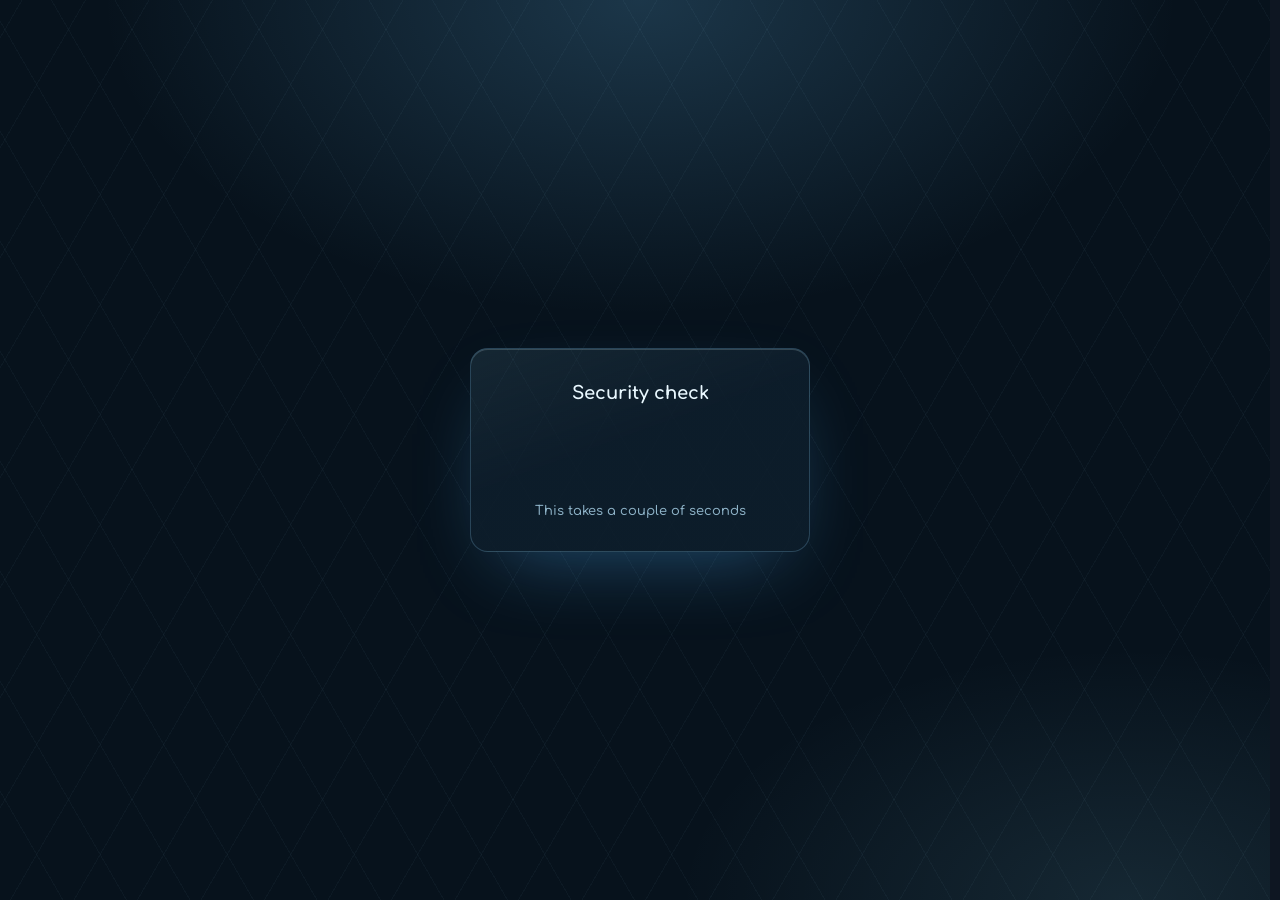
<file: docs/releases/index.html>
<!DOCTYPE html>
<html lang="ru">
<head>
<meta charset="utf-8">
<meta name="viewport" content="width=device-width,initial-scale=1,viewport-fit=cover">
<title>Релизы: Kryonux</title>
<link rel="canonical" href="https://wh1laye.github.io/Kryonux/releases/">
<meta name="description" content="Kryonux: быстрый и усиленный Linux на базе LFS. Live ISO с установщиком, OpenRC, ядро kryonk на основе kernel.org, Limine, пакеты из исходников.">
<meta property="og:type" content="website">
<meta property="og:site_name" content="Kryonux">
<meta property="og:title" content="Релизы: Kryonux">
<meta property="og:description" content="Kryonux: быстрый и усиленный Linux на базе LFS. Live ISO с установщиком, OpenRC, ядро kryonk на основе kernel.org, Limine, пакеты из исходников.">
<meta property="og:url" content="https://wh1laye.github.io/Kryonux/releases/">
<meta property="og:image" content="https://wh1laye.github.io/Kryonux/og.png">
<meta property="og:image:width" content="1200">
<meta property="og:image:height" content="630">
<meta name="twitter:card" content="summary_large_image">
<meta name="theme-color" content="#1a1c20">
<link rel="alternate" type="application/rss+xml" title="Kryonux: новое" href="../rss.xml">
<link rel="alternate" type="application/atom+xml" title="Kryonux: релизы" href="https://github.com/wh1laye/Kryonux/releases.atom">
<link rel="icon" href="../icon.svg" type="image/svg+xml">
<link rel="icon" href="../favicon.ico" sizes="48x48">
<link rel="apple-touch-icon" href="../apple-touch-icon.png">
<link rel="stylesheet" href="../fonts.css?v=1">
<link rel="stylesheet" href="../style.css?v=19">
<link rel="stylesheet" href="releases.css?v=6">
<link rel="stylesheet" href="../theme.css?v=12">
<link rel="stylesheet" href="../settings.css?v=8">
<link rel="stylesheet" href="../ui.css?v=5">
<script src="../theme.js?v=20"></script>
<script src="../i18n.js?v=9"></script>
<script src="../typo.js?v=2"></script>
<script src="../gate.js?v=5"></script>
</head>
<body>
<header class="top">
<a class="brand" href="../" aria-label="Kryonux">
<svg viewBox="48 18 176 208" aria-hidden="true"><defs><linearGradient id="g" x1="0" y1="0" x2="0" y2="1"><stop offset="0" stop-color="#9cc8f2"/><stop offset="1" stop-color="#3b5fa8"/></linearGradient></defs><path d="M66 36H104V108L168 36H212L138 118L216 218H170L104 142V218H66Z" fill="#0F172A"/><path d="M54 24H92V96L156 24H200L126 106L204 206H158L92 130V206H54Z" fill="url(#g)" stroke="#0F172A" stroke-width="10" stroke-linejoin="miter"/><path d="M54 24H92V96L54 114Z" fill="#E0F2FE" stroke="#0F172A" stroke-width="8" stroke-linejoin="miter"/><path d="M156 24H200L126 106L104 92Z" fill="#60A5FA" stroke="#0F172A" stroke-width="8" stroke-linejoin="miter"/></svg>ryonux<span>релизы</span></a>
<nav class="hl"><a class="gh" href="../"><svg viewBox="0 0 24 24" aria-hidden="true"><path d="M4 11l8-7 8 7v9h-5v-6H9v6H4z"/></svg><span>Главная</span></a><a class="gh" href="../handbook/"><svg viewBox="0 0 24 24" aria-hidden="true"><path d="M5 4h11a3 3 0 0 1 3 3v13H8a3 3 0 0 1-3-3zM5 17a3 3 0 0 1 3-3h11"/></svg><span>Справочник</span></a><div class="ddw"><button type="button" class="gh" id="ob" aria-haspopup="true" aria-expanded="false"><svg viewBox="0 0 24 24" aria-hidden="true"><path d="M5 12h.01M12 12h.01M19 12h.01" stroke-width="3"/></svg><span>Другие</span></button><div class="ddm" id="om" hidden><div class="ddh">Сборки</div><a class="ddi" href="../status/"><svg viewBox="0 0 24 24" aria-hidden="true"><path d="M3 12h4l3-7 4 14 3-7h4"/></svg>Статус сборок</a><div class="ddh">Проект</div><a class="ddi" href="../news/"><svg viewBox="0 0 24 24" aria-hidden="true"><path d="M12 3l2.4 5.6 6 .6-4.5 4 1.4 6-5.3-3.2L6.7 19.2l1.4-6-4.5-4 6-.6z"/></svg>Новое</a><a class="ddi" href="../hardware/"><svg viewBox="0 0 24 24" aria-hidden="true"><path d="M7 7h10v10H7zM9 3v4M15 3v4M9 17v4M15 17v4M3 9h4M3 15h4M17 9h4M17 15h4"/></svg>Железо</a><a class="ddi" href="../compare/"><svg viewBox="0 0 24 24" aria-hidden="true"><path d="M12 4v16M5 20h14M5 7h14M5 7l-3 6a3 3 0 0 0 6 0zM19 7l-3 6a3 3 0 0 0 6 0z"/></svg>Сравнение</a><a class="ddi" href="../security/"><svg viewBox="0 0 24 24" aria-hidden="true"><rect x="5" y="11" width="14" height="9" rx="2"/><path d="M8 11V8a4 4 0 0 1 8 0v3"/></svg>Безопасность</a></div></div><a class="gh" href="../forum/"><svg viewBox="0 0 24 24" aria-hidden="true"><path d="M4 5h16v11H9l-5 4z"/></svg><span>Форум</span></a><a class="gh on" aria-current="page" href="../releases/"><svg viewBox="0 0 24 24" aria-hidden="true"><path d="M12 4v11M7 11l5 5 5-5M5 20h14"/></svg><span>Релизы</span></a></nav>
</header>
<main class="rl" id="app"></main>
<footer class="siteft">
<p>© 2026 The Kryonux Project. Лицензия GNU GPLv3. </p>
<p>Рецепты пакетов написаны для Kryonux и распространяются под лицензией проекта.</p>
<p><a href="https://github.com/wh1laye/Kryonux">github.com/wh1laye/Kryonux</a><br><a href="https://github.com/wh1laye/kpkg-recipes">github.com/wh1laye/kpkg-recipes</a></p>
</footer>
<script src="releases.js?v=2"></script>
<script src="app.js?v=3"></script>
<script src="../cmdk.js?v=5" defer></script>
<script src="../ui.js?v=2" defer></script>
</body>
</html>
</file>
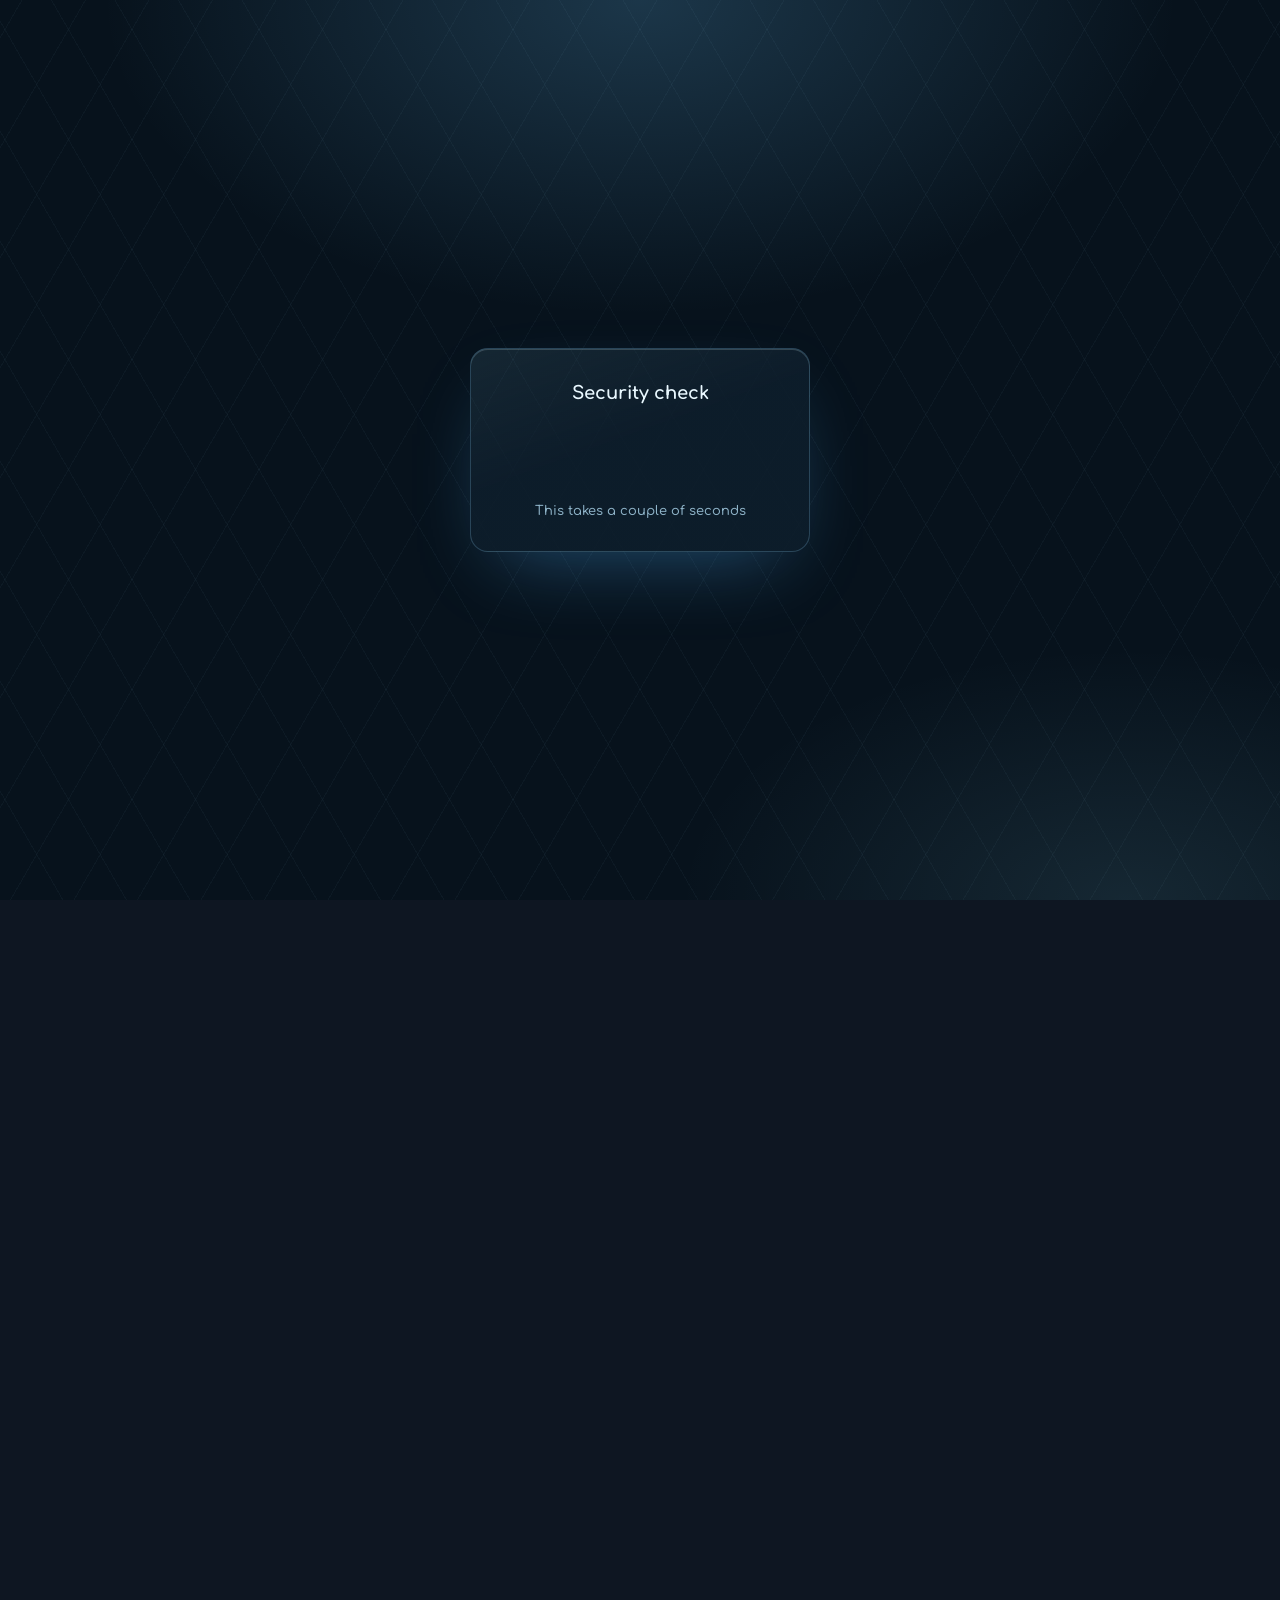
<file: docs/handbook/en/index.html>
<!DOCTYPE html>
<html lang="en">
<head>
<meta charset="utf-8">
<link rel="alternate" hreflang="ru" data-l="ru" href="../">
<meta name="viewport" content="width=device-width,initial-scale=1,viewport-fit=cover">
<title>Handbook: Kryonux</title>
<link rel="canonical" href="https://wh1laye.github.io/Kryonux/handbook/en/">
<meta property="og:type" content="website">
<meta property="og:site_name" content="Kryonux">
<meta property="og:title" content="Handbook: Kryonux">
<meta property="og:description" content="Installing Kryonux from the live iso: one command or by hand, first steps, packages and fixes">
<meta property="og:url" content="https://wh1laye.github.io/Kryonux/handbook/en/">
<meta property="og:image" content="https://wh1laye.github.io/Kryonux/og.png">
<meta property="og:image:width" content="1200">
<meta property="og:image:height" content="630">
<meta name="twitter:card" content="summary_large_image">
<meta name="theme-color" content="#1a1c20">
<link rel="alternate" type="application/rss+xml" title="Kryonux: news" href="../../rss.xml">
<link rel="alternate" type="application/atom+xml" title="Kryonux: releases" href="https://github.com/wh1laye/Kryonux/releases.atom">
<meta name="description" content="Installing Kryonux from the live iso: one command or by hand, first steps, packages and fixes">
<link rel="icon" href="../../icon.svg" type="image/svg+xml">
<link rel="icon" href="../../favicon.ico" sizes="48x48">
<link rel="apple-touch-icon" href="../../apple-touch-icon.png">
<link rel="stylesheet" href="../../fonts.css?v=1">
<link rel="stylesheet" href="../../style.css?v=19">
<link rel="stylesheet" href="../handbook.css?v=10">
<link rel="stylesheet" href="../../theme.css?v=12">
<link rel="stylesheet" href="../../settings.css?v=8">
<link rel="stylesheet" href="../../ui.css?v=5">
<script>(function(){var m=null;try{m=localStorage.getItem('hbmode')}catch(e){}document.documentElement.setAttribute('data-mode',m==='bios'?'bios':'uefi')})()</script>
<script src="../../theme.js?v=20"></script>
<script src="../../i18n.js?v=9"></script>
<script src="../../typo.js?v=2"></script>
<script src="../../gate.js?v=5"></script>
</head>
<body>
<header class="top">
<a class="brand" href="../../" aria-label="Kryonux"><svg viewBox="48 18 176 208" aria-hidden="true"><defs><linearGradient id="g" x1="0" y1="0" x2="0" y2="1"><stop offset="0" stop-color="#9cc8f2"/><stop offset="1" stop-color="#3b5fa8"/></linearGradient></defs><path d="M66 36H104V108L168 36H212L138 118L216 218H170L104 142V218H66Z" fill="#0F172A"/><path d="M54 24H92V96L156 24H200L126 106L204 206H158L92 130V206H54Z" fill="url(#g)" stroke="#0F172A" stroke-width="10" stroke-linejoin="miter"/><path d="M54 24H92V96L54 114Z" fill="#E0F2FE" stroke="#0F172A" stroke-width="8" stroke-linejoin="miter"/><path d="M156 24H200L126 106L104 92Z" fill="#60A5FA" stroke="#0F172A" stroke-width="8" stroke-linejoin="miter"/></svg>ryonux<span>handbook</span></a>
<nav class="hl"><a class="gh" href="../../"><svg viewBox="0 0 24 24" aria-hidden="true"><path d="M4 11l8-7 8 7v9h-5v-6H9v6H4z"/></svg><span>Home</span></a><a class="gh on" aria-current="page" href="./"><svg viewBox="0 0 24 24" aria-hidden="true"><path d="M5 4h11a3 3 0 0 1 3 3v13H8a3 3 0 0 1-3-3zM5 17a3 3 0 0 1 3-3h11"/></svg><span>Handbook</span></a><div class="ddw"><button type="button" class="gh" id="ob" aria-haspopup="true" aria-expanded="false"><svg viewBox="0 0 24 24" aria-hidden="true"><path d="M5 12h.01M12 12h.01M19 12h.01" stroke-width="3"/></svg><span>More</span></button><div class="ddm" id="om" hidden><div class="ddh">Verification</div><a class="ddi" href="../../status/"><svg viewBox="0 0 24 24" aria-hidden="true"><path d="M3 12h4l3-7 4 14 3-7h4"/></svg>Build status</a><div class="ddh">Project</div><a class="ddi" href="../../news/"><svg viewBox="0 0 24 24" aria-hidden="true"><path d="M12 3l2.4 5.6 6 .6-4.5 4 1.4 6-5.3-3.2L6.7 19.2l1.4-6-4.5-4 6-.6z"/></svg>News</a><a class="ddi" href="../../hardware/"><svg viewBox="0 0 24 24" aria-hidden="true"><path d="M7 7h10v10H7zM9 3v4M15 3v4M9 17v4M15 17v4M3 9h4M3 15h4M17 9h4M17 15h4"/></svg>Hardware</a><a class="ddi" href="../../compare/"><svg viewBox="0 0 24 24" aria-hidden="true"><path d="M12 4v16M5 20h14M5 7h14M5 7l-3 6a3 3 0 0 0 6 0zM19 7l-3 6a3 3 0 0 0 6 0z"/></svg>Comparison</a><a class="ddi" href="../../security/"><svg viewBox="0 0 24 24" aria-hidden="true"><rect x="5" y="11" width="14" height="9" rx="2"/><path d="M8 11V8a4 4 0 0 1 8 0v3"/></svg>Security</a></div></div><a class="gh" href="../../forum/"><svg viewBox="0 0 24 24" aria-hidden="true"><path d="M4 5h16v11H9l-5 4z"/></svg><span>Forum</span></a><a class="gh" href="../../releases/"><svg viewBox="0 0 24 24" aria-hidden="true"><path d="M12 4v11M7 11l5 5 5-5M5 20h14"/></svg><span>Releases</span></a></nav>
</header>
<div class="layout">
<nav class="toc" aria-label="Contents">
<div class="tmode" role="group" aria-label="Boot mode"><span class="tl">Boot mode</span><div class="seg2"><button type="button" data-m="uefi">UEFI</button><button type="button" data-m="bios">BIOS</button></div></div>
<button type="button" class="tsr" id="tsr"><svg viewBox="0 0 24 24" aria-hidden="true"><circle cx="11" cy="11" r="7"/><path d="M20 20l-3.5-3.5"/></svg><span>Search</span><kbd>ctrl k</kbd></button>
<details open><summary>Contents</summary>
<ol><li><a href="#about">1. About Kryonux</a><ol><li><a href="#s1-1">1.1 Requirements</a></li><li><a href="#s1-2">1.2 What is inside</a></li><li><a href="#s1-3">1.3 What is tuned for speed and security</a></li><li><a href="#s1-4">1.4 What is not there yet</a></li></ol></li><li><a href="#prep">2. Preparation</a><ol><li><a href="#s2-1">2.1 Writing the iso to a stick</a></li><li><a href="#s2-2">2.2 Logging in to the live system</a></li><li><a href="#s2-3">2.3 Network</a></li></ol></li><li><a href="#quick">3. One-command install</a><ol></ol></li><li><a href="#manual">4. Manual install</a><ol><li><a href="#s4-1">4.1 Partitioning</a></li><li><a href="#s4-2">4.2 Filesystems and mounting</a></li><li><a href="#s4-3">4.3 Unpacking the system</a></li><li><a href="#s4-4">4.4 fstab</a></li><li><a href="#s4-5">4.5 Limine bootloader</a></li><li><a href="#s4-6">4.6 Configuration inside</a></li><li><a href="#s4-7">4.7 Finishing</a></li></ol></li><li><a href="#after">5. After the install</a><ol><li><a href="#s5-1">5.1 Login and rights</a></li><li><a href="#s5-2">5.2 Timezone and hostname</a></li><li><a href="#s5-3">5.3 Network</a></li><li><a href="#s5-4">5.4 Services and firewall</a></li><li><a href="#s5-5">5.5 Swap and zram</a></li><li><a href="#s5-6">5.6 Hardening: apparmor, uki, tpm2, cis</a></li></ol></li><li><a href="#cpkg">6. Packages and kpkg</a><ol></ol></li><li><a href="#kernel">7. Your own kernel (optional)</a><ol></ol></li><li><a href="#maint">8. Maintenance</a><ol></ol></li><li><a href="#errors">9. Errors and fixes</a><ol></ol></li><li><a href="#cheat">10. Cheat sheet</a><ol></ol></li><li><a href="#faq">11. Questions</a><ol><li><a href="#s11-1">Can it run on a server</a></li><li><a href="#s11-2">Where to download the image</a></li><li><a href="#s11-3">Is secure boot available</a></li></ol></li></ol></details>
</nav>
<main id="kryonux">
<h1>Kryonux handbook</h1>
<p class="lead">Installing Kryonux v0.0.1 on x86_64.</p>
<h2 id="about">1. About Kryonux</h2>
<p>Kryonux is a fast hardened x86_64 linux: openrc, the kryonk kernel based on kernel.org, limine, packages built from source with kpkg. It installs from the live iso with one command and boots to a plain console.</p>
<div class="sc"><table><tr><th>Parameter</th><th>Value</th></tr>
<tr><td>Architecture</td><td>x86_64</td></tr>
<tr><td>libc</td><td>glibc</td></tr>
<tr><td>Init</td><td>OpenRC</td></tr>
<tr><td>Kernel</td><td>kryonk based on kernel.org, disk and filesystem drivers built in; initramfs is needed only for luks2</td></tr>
<tr><td>Bootloader</td><td>Limine</td></tr>
<tr><td>Filesystems</td><td>ext4 and btrfs (zstd)</td></tr>
<tr><td>Packages</td><td>From source only, the <code>kpkg</code> command</td></tr>
</table></div>
<h3 id="s1-1">1.1 Requirements</h3>
<div class="sc"><table><tr><th>Item</th><th>Guideline</th></tr>
<tr><td>CPU</td><td>Any x86_64, one image for all</td></tr>
<tr><td>RAM</td><td>2 Gb or more</td></tr>
<tr><td>Disk</td><td>10 Gb or more, 20 gb if you build packages</td></tr>
<tr><td>Boot</td><td>UEFI or bios (up to 2 tb in bios)</td></tr>
<tr><td>Network</td><td>Wired dhcp or wifi through iwctl</td></tr>
<tr><td>Media</td><td>Usb stick or disc with the live iso</td></tr>
</table></div>
<h3 id="s1-2">1.2 What is inside</h3>
<p>GCC, glibc, binutils, python, openrc, udev, dhcpcd, iwd for wifi, opendoas instead of sudo, curl, git, nano, wget, rsync, openssh (disabled), nftables, gnupg, man-db, dosfstools, kpkg. No graphics or desktop.</p>
<h3 id="s1-3">1.3 What is tuned for speed and security</h3>
<div class="sc"><table><tr><th>Area</th><th>What is done</th></tr>
<tr><td>Boot speed</td><td>Without encryption the kernel boots without initramfs: disks and ext4/btrfs are built in, openrc starts services in parallel, the kernel is zstd compressed</td></tr>
<tr><td>Runtime speed</td><td>noatime, btrfs with zstd compression, tcp bbr, bfq, kyber and deadline disk schedulers, schedutil, zswap and zram with zstd, thp on request only</td></tr>
<tr><td>Kernel</td><td>KSPP-style options: randomization, hardened usercopy, memory init, enforced module signatures, yama ptrace_scope 2, kexec, devkmem and vsyscall disabled</td></tr>
<tr><td>Network</td><td>nftables with a drop policy on from the first boot, ssh off, sysctl against spoofing, redirects and source routing</td></tr>
<tr><td>Access</td><td>Admin commands through doas and the wheel group, the root password is set during install, no default passwords</td></tr>
</table></div>
<div class="note"><b>Note</b> the default image is built without <code>-march=native</code>, so it runs on any x86_64. If needed, the iso can be built for x86-64-v3, which requires a cpu with avx2.</div>
<h3 id="s1-4">1.4 What is not there yet</h3>
<p>There is no graphics. Scripts for secure boot with your own keys, a signed uki and luks2 with tpm2 exist (see 5.6), but they have not been tested on real hardware yet. AppArmor is built into the kernel, no profiles are shipped. A cis check profile exists, selinux does not. Honestly: no system is unhackable, Kryonux gives a hardened baseline, not a guarantee.</p>
<h2 id="prep">2. Preparation</h2>
<h3 id="s2-1">2.1 Writing the iso to a stick</h3>
<p>Download the iso and checksum from the <a href="../../releases/">releases</a> page and verify:</p>
<pre><code>sha256sum -c kryonux-live-amd64-0.0.1.iso.sha256</code></pre>
<p>Write the image to the stick (careful: pick the stick, its data will be erased):</p>
<pre><code>sudo dd if=kryonux-live-amd64-0.0.1.iso of=/dev/sdX bs=4M status=progress conv=fsync</code></pre>
<h3 id="s2-2">2.2 Logging in to the live system</h3>
<p>Boot from the stick. Login is automatic: user <code>kryonux</code>, password <code>kryonux</code>, root through <code>doas -s</code>. This is for the live system only, ssh is closed for these accounts and the firewall is on.</p>
<h3 id="s2-3">2.3 Network</h3>
<p>The install itself needs no network. Wired comes up by itself. Wifi:</p>
<pre><code>doas iwctl station wlan0 scan
doas iwctl station wlan0 get-networks
doas iwctl station wlan0 connect network_name</code></pre>
<pre><code>ip addr
ping -c1 github.com</code></pre>
<h2 id="quick">3. One-command install</h2>
<p>In the live system run:</p>
<pre><code>doas kryonux-install</code></pre>
<p>The installer asks for the disk, filesystem (ext4 or btrfs), hostname, username and two passwords. Then it does everything itself:</p>
<ol class="steps"><li>Partitions the disk: gpt with a 512 mb efi partition for uefi, dos with a 512 mb boot partition for bios, the rest is root</li><li>Formats the partitions and mounts them at <code>/mnt/kryonux</code></li><li>Unpacks the system from the iso with <code>unsquashfs</code></li><li>Writes fstab, installs limine and the kernel into <code>/boot</code></li><li>Removes live leftovers, creates the user and passwords</li><li>Checks the result and unmounts the disk</li></ol>
<p>The installer first asks for the mode. <b>Auto</b> wipes the whole disk you pick. <b>Manual</b> lets you partition yourself with <code>cfdisk</code>, <code>fdisk</code> or <code>sfdisk</code>, then asks for the boot partition (efi system partition on uefi, vfat, 100 mb or more) and the root partition (4 gb or more). Only those two partitions are touched, all other partitions and their data stay intact. An existing vfat boot partition can be kept as is, the old fallback loader is saved as <code>BOOTX64.EFI.bak</code>. For scripts: <code>KRYONUX_MODE=manual KRYONUX_ROOT=/dev/sda3 KRYONUX_BOOT=/dev/sda1 KRYONUX_FORMAT_BOOT=0</code>.</p>
<div class="warn"><b>Important</b> in auto mode the chosen disk is erased completely, in manual mode only the root partition (and the boot partition if you format it). The installer refuses the media the iso booted from and asks you to type the disk path to confirm.</div>
<p>When you see the done message run <code>reboot</code> and remove the stick. For scripts the installer takes variables instead of questions, see <code>kryonux-install --help</code>.</p>
<h2 id="manual">4. Manual install</h2>
<p>The same thing <code>kryonux-install</code> does, step by step. Use it for a custom layout or to see how it works. Run as root (<code>doas -s</code>). <code>/dev/sda</code> below is an example, check your disk with <code>lsblk</code>.</p>
<h3 id="s4-1">4.1 Partitioning</h3>
<div class="m-uefi"><pre><code>sfdisk /dev/sda &lt;&lt;EOF
label: gpt
,512M,U
,,L
EOF</code></pre>
</div>
<div class="m-bios"><pre><code>sfdisk /dev/sda &lt;&lt;EOF
label: dos
,512M,c,*
,,L
EOF</code></pre>
</div>
<div class="warn"><b>Important</b> all data on the chosen disk is erased. On nvme the partitions are named <code>nvme0n1p1</code> and <code>nvme0n1p2</code>.</div>
<h3 id="s4-2">4.2 Filesystems and mounting</h3>
<pre><code>mkfs.vfat -F32 /dev/sda1
mkfs.ext4 /dev/sda2
mkdir -p /mnt/kryonux
mount -o noatime /dev/sda2 /mnt/kryonux</code></pre>
<p>btrfs with compression can replace ext4:</p>
<pre><code>mkfs.btrfs /dev/sda2
mount -o noatime,compress=zstd:1 /dev/sda2 /mnt/kryonux</code></pre>
<h3 id="s4-3">4.3 Unpacking the system</h3>
<pre><code>unsquashfs -f -d /mnt/kryonux /media/cdrom/kryonux/rootfs.squashfs
mkdir -p /mnt/kryonux/{proc,sys,dev,run,tmp,var/tmp,mnt,media}
chmod 1777 /mnt/kryonux/tmp /mnt/kryonux/var/tmp
mount -o umask=0077 /dev/sda1 /mnt/kryonux/boot
cp /media/cdrom/boot/vmlinuz /mnt/kryonux/boot/vmlinuz</code></pre>
<p>If the iso is not mounted at <code>/media/cdrom</code>, check <code>findmnt</code>.</p>
<h3 id="s4-4">4.4 fstab</h3>
<pre><code>blkid /dev/sda1 /dev/sda2</code></pre>
<p>Take the UUID and PARTUUID values from the output. File <code>/mnt/kryonux/etc/fstab</code>:</p>
<pre><code>UUID=ROOT_UUID / ext4 noatime,errors=remount-ro 0 1
UUID=UUID_BOOT /boot vfat umask=0077,noatime 0 2
tmpfs /tmp tmpfs nosuid,nodev,mode=1777 0 0</code></pre>
<h3 id="s4-5">4.5 Limine bootloader</h3>
<pre><code>mkdir -p /mnt/kryonux/boot/limine
nano /mnt/kryonux/boot/limine/limine.conf</code></pre>
<p>Content (root partition PARTUUID from <code>blkid</code>, your filesystem type):</p>
<pre><code>timeout: 3

/Kryonux
    protocol: linux
    path: boot():/vmlinuz
    cmdline: root=PARTUUID=PARTROOT_UUID rootfstype=ext4 rw quiet slab_nomerge init_on_alloc=1 page_alloc.shuffle=1 randomize_kstack_offset=on vsyscall=none debugfs=off pti=on module.sig_enforce=1</code></pre>
<div class="m-uefi"><pre><code>mkdir -p /mnt/kryonux/boot/EFI/BOOT
cp /usr/share/limine/BOOTX64.EFI /usr/share/limine/BOOTIA32.EFI /mnt/kryonux/boot/EFI/BOOT/</code></pre>
</div>
<div class="m-bios"><pre><code>cp /usr/share/limine/limine-bios.sys /mnt/kryonux/boot/limine/
limine bios-install /dev/sda</code></pre>
</div>
<h3 id="s4-6">4.6 Configuration inside</h3>
<pre><code>mount --rbind /dev /mnt/kryonux/dev
mount -t proc proc /mnt/kryonux/proc
mount --rbind /sys /mnt/kryonux/sys
mount -t tmpfs tmpfs /mnt/kryonux/run
chroot /mnt/kryonux /bin/bash</code></pre>
<p>Inside the chroot remove live leftovers, create the user and passwords:</p>
<pre><code>rm -f /etc/init.d/kryonux-smoke /etc/runlevels/default/kryonux-smoke /etc/conf.d/agetty.tty1 /etc/ssh/sshd_config.d/05-kryonux-live.conf
userdel -r kryonux
useradd -m -G wheel,users,video,audio,netdev -s /bin/bash name
passwd name
passwd
echo "permit persist :wheel" &gt; /etc/doas.conf
chmod 600 /etc/doas.conf
echo 'hostname="kryonux"' &gt; /etc/conf.d/hostname</code></pre>
<h3 id="s4-7">4.7 Finishing</h3>
<pre><code>exit
umount -R /mnt/kryonux
reboot</code></pre>
<h2 id="after">5. After the install</h2>
<h3 id="s5-1">5.1 Login and rights</h3>
<p>Log in as the user you created. Root commands go through doas:</p>
<pre><code>doas kpkg install nano</code></pre>
<h3 id="s5-2">5.2 Timezone and hostname</h3>
<pre><code>ls /usr/share/zoneinfo
doas ln -sfv /usr/share/zoneinfo/Europe/Moscow /etc/localtime
date</code></pre>
<h3 id="s5-3">5.3 Network</h3>
<p>dhcpcd gets an address by itself. For wifi:</p>
<pre><code>doas iwctl station wlan0 connect network_name
ip addr</code></pre>
<p>A static address goes into <code>/etc/dhcpcd.conf</code>.</p>
<h3 id="s5-4">5.4 Services and firewall</h3>
<pre><code>rc-update show
doas rc-service sshd start
doas rc-update add sshd default
doas kryonux-firewall status
doas kryonux-audit</code></pre>
<p>SSH is off by default and the nftables firewall runs with a drop policy. Open the port with <code>kryonux-firewall</code> before enabling sshd (run <code>kryonux-firewall</code> with no arguments for help).</p>
<h3 id="s5-5">5.5 Swap and zram</h3>
<p>Swap is optional. As a file:</p>
<pre><code>doas dd if=/dev/zero of=/swapfile bs=1M count=4096 status=progress
doas chmod 600 /swapfile
doas mkswap /swapfile
doas swapon /swapfile</code></pre>
<p>Plus a line in <code>/etc/fstab</code>: <code>/swapfile none swap defaults 0 0</code>. The kernel supports zswap and zram with zstd.</p>
<h3 id="s5-6">5.6 Hardening: apparmor, uki, tpm2, cis</h3>
<p>The secure boot, uki and tpm2 scripts below are in the repository, but they have not been tested on real hardware yet.</p>
<p><strong>AppArmor</strong> is built into the kernel. No userspace tools or profiles are shipped. Profiles and userspace are installed separately; after that a profile is enabled with <code>aa-enforce</code> and the state is checked with <code>aa-status</code>.</p>
<p><strong>Signed uki</strong>: kernel, initramfs and kernel command line in one file signed with your db key. Enable it at install time (<code>KRYONUX_SECUREBOOT=1 KRYONUX_UKI=1</code>) or later: <code>doas kryonux-uki build &amp;&amp; doas kryonux-secureboot sign</code>. The command line is baked in and cannot be changed at boot. Repeat after every kernel update.</p>
<p><strong>TPM2 for luks</strong>: <code>doas kryonux-tpm2 enroll</code> seals the disk key in the tpm2 against pcr 7 (secure boot state) and adds luks slot 7. Run it when secure boot is already on and you booted with it. If keys change, secure boot is turned off or the disk moves, the tpm will not release the key and the system asks for the luks passphrase. The passphrase always keeps working, store it. Remove: <code>doas kryonux-tpm2 remove</code>.</p>
<p><strong>CIS profile</strong>: <code>doas kryonux-audit --cis</code> adds checks for file permissions, passwords, disabled rare filesystems, network settings and ssh. These are checks inspired by the cis benchmark, not a certification.</p>
<h2 id="cpkg">6. Packages and kpkg</h2>
<p>kpkg builds packages from source using its own recipes.</p>
<pre><code>doas kpkg sync
kpkg search name
kpkg info name
doas kpkg install name
doas kpkg remove name
doas kpkg upgrade
doas kpkg clean</code></pre>
<p>If a package fails, read the last log lines and look in <a href="#errors">errors and fixes</a>. Builds need free space in <code>/var/tmp</code> and enough ram.</p>
<h2 id="kernel">7. Your own kernel (optional)</h2>
<p>The kernel from the iso fits most machines and needs no tuning. Build your own only if you need a driver the image lacks. GCC, make and the rest are already installed.</p>
<pre><code>cd /usr/src
curl -LO https://cdn.kernel.org/pub/linux/kernel/v6.x/linux-6.18.10.tar.xz
tar xf linux-6.18.10.tar.xz
cd linux-6.18.10
zcat /proc/config.gz &gt; .config 2&gt;/dev/null || make defconfig
make menuconfig
make -j$(nproc)
doas make modules_install
doas cp arch/x86/boot/bzImage /boot/vmlinuz-6.18.10</code></pre>
<p>Add a second entry to <code>/boot/limine/limine.conf</code> with <code>path: boot():/vmlinuz-6.18.10</code> and reboot. The disk driver and root filesystem must be built in (<code>=y</code>): without encryption there is no initramfs. The cmdline has <code>module.sig_enforce=1</code>: modules of your own kernel must be signed or the parameter removed.</p>
<h2 id="maint">8. Maintenance</h2>
<pre><code>doas kpkg sync
doas kpkg upgrade
doas kpkg clean
df -h</code></pre>
<p>System updates ship as new live iso versions: reinstall or update packages with kpkg. Backup:</p>
<pre><code>doas tar cpf /mnt/usb/kryonux-backup.tar.xz --xattrs-include='*.*' --numeric-owner --one-file-system -I xz /</code></pre>
<h2 id="errors">9. Errors and fixes</h2>
<div class="sc"><table><tr><th>Problem</th><th>What to do</th></tr>
<tr><td>Installer says mkfs.btrfs is missing</td><td>This iso has no btrfs-progs, choose ext4</td></tr>
<tr><td>Installer sees no disk</td><td>Check <code>lsblk</code>. The iso media is excluded on purpose</td></tr>
<tr><td>UEFI does not boot after install</td><td>Pick the disk in the firmware boot menu. The file must be at <code>/boot/EFI/BOOT/BOOTX64.EFI</code></td></tr>
<tr><td>Kernel panic: unable to mount root</td><td>Compare <code>root=PARTUUID=</code> in <code>limine.conf</code> with <code>blkid</code>. Controllers other than sata, nvme, virtio and usb storage may need your own kernel, see 7</td></tr>
<tr><td>No wifi</td><td><code>doas iwctl station wlan0 scan</code>, then connect. Firmware is already in the system</td></tr>
<tr><td>Forgot the password</td><td>Boot the live iso, mount root at <code>/mnt/kryonux</code>, <code>chroot</code>, <code>passwd</code></td></tr>
<tr><td>A package failed to build</td><td><code>doas kpkg sync</code> and retry. If it fails, post the last log lines on the forum</td></tr>
</table></div>
<h2 id="cheat">10. Cheat sheet</h2>
<div class="sc"><table><tr><th>Command</th><th>What it does</th></tr>
<tr><td><code>doas kryonux-install</code></td><td>Install to disk</td></tr>
<tr><td><code>doas -s</code></td><td>Root shell</td></tr>
<tr><td><code>kpkg install name</code></td><td>Install a package</td></tr>
<tr><td><code>rc-update show</code></td><td>Services by runlevel</td></tr>
<tr><td><code>rc-service name restart</code></td><td>Restart a service</td></tr>
<tr><td><code>kryonux-firewall status</code></td><td>Firewall state</td></tr>
<tr><td><code>kryonux-audit</code></td><td>Security settings check</td></tr>
<tr><td><code>iwctl</code></td><td>Wifi</td></tr>
<tr><td><code>lsblk -f</code></td><td>Disks and filesystems</td></tr>
</table></div>
<h2 id="faq">11. Questions</h2>
<h3 id="s11-1">Can it run on a server</h3>
<p>Yes, with honest limits in mind: updates are manual. kpkg update verifies signatures, but no apparmor profiles or userspace tools are shipped: you add and enable your own. For critical systems judge the risks yourself.</p>
<h3 id="s11-2">Where to download the image</h3>
<p>The live iso and checksums are published in the releases on the <a href="../../releases/">releases</a> page, the current project version is 0.0.0. The installer is already inside the image, no separate archives are needed.</p>
<h3 id="s11-3">Is secure boot available</h3>
<p>The scripts exist: KRYONUX_SECUREBOOT=1 in the installer and the kryonux-secureboot command (own keys, signed limine, kernel hashes). A signed unified kernel image is added with KRYONUX_UKI=1. This chain has not been tested on real hardware yet.</p>
<footer>
<p>© 2026 The Kryonux Project. GNU GPLv3 license.</p>
<p>Package recipes are written for Kryonux and distributed under the project license.</p>
<p><a href="https://github.com/wh1laye/Kryonux">github.com/wh1laye/Kryonux</a><br><a href="https://github.com/wh1laye/kpkg-recipes">github.com/wh1laye/kpkg-recipes</a></p>
</footer>
</main>
</div>
<script src="../hb.js?v=9"></script>
<script src="../cmdhelp.js?v=1" defer></script>
<script src="../../ui.js?v=2" defer></script>
</body>
</html>
</file>
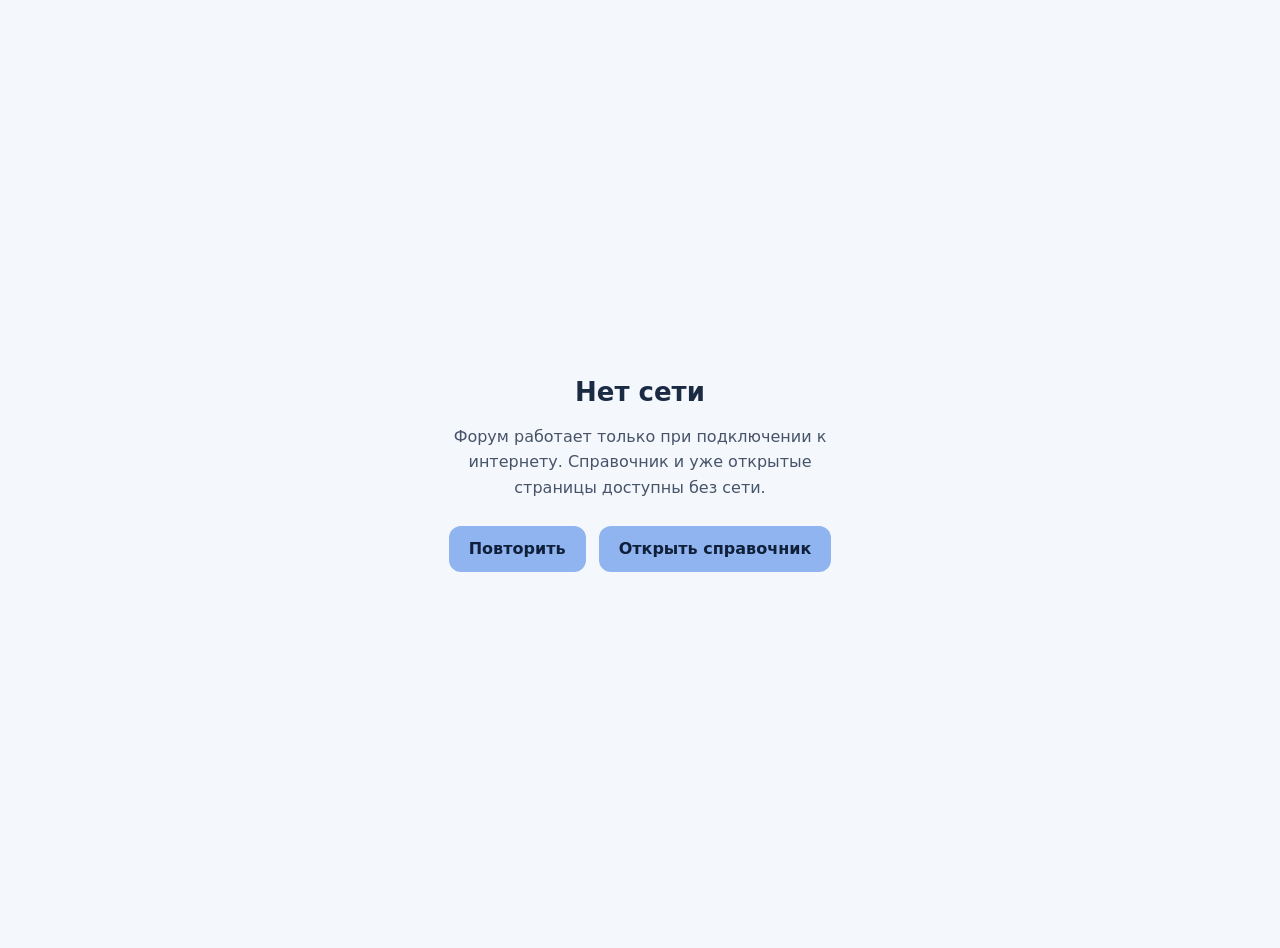
<file: docs/offline.html>
<!doctype html>
<html lang="ru">
<head>
<meta charset="utf-8">
<meta name="viewport" content="width=device-width,initial-scale=1">
<meta name="robots" content="noindex">
<title>Нет сети — Kryonux</title>
<meta name="theme-color" content="#f1f7ff">
<style>
:root{color-scheme:dark light}
body{margin:0;min-height:100vh;display:flex;align-items:center;justify-content:center;background:#1a1c20;color:#e7edf7;font:16px/1.6 system-ui,sans-serif;text-align:center;padding:24px}
@media(prefers-color-scheme:light){body{background:#f4f8fd;color:#1c2b44}}
main{max-width:420px}
h1{font-size:26px;margin:0 0 10px}
p{margin:0 0 22px;opacity:.8}
.b{display:inline-block;margin:4px;padding:10px 20px;border:0;border-radius:12px;background:#8fb4f0;color:#10203a;font:inherit;font-weight:600;text-decoration:none;cursor:pointer}
</style>
</head>
<body>
<main>
<h1 id="t">Нет сети</h1>
<p id="p">Форум работает только при подключении к интернету. Справочник и уже открытые страницы доступны без сети.</p>
<button class="b" id="r" type="button">Повторить</button>
<a class="b" id="h" href="handbook/">Открыть справочник</a>
</main>
<script>
var en=false;
try{en=localStorage.getItem('lang')==='en'}catch(e){}
if(en){
document.documentElement.lang='en';
document.title='offline — Kryonux';
document.getElementById('t').textContent='no connection';
document.getElementById('p').textContent='the forum works only online. the handbook and pages you already opened are available offline.';
document.getElementById('r').textContent='try again';
document.getElementById('h').textContent='open the handbook';
}
document.getElementById('r').onclick=function(){location.reload()};
</script>
<script src="typo.js?v=2" defer></script>
</body>
</html>
</file>
<file: docs/fonts.css>
@font-face{font-family:"Comfortaa";src:url("fonts/Comfortaa-Variable.woff2") format("woff2");font-weight:300 700;font-style:normal;font-display:swap}
@font-face{font-family:"IBM Plex Mono";src:url("fonts/IBMPlexMono-Regular.woff2") format("woff2");font-weight:400;font-style:normal;font-display:swap}
@font-face{font-family:"IBM Plex Mono";src:url("fonts/IBMPlexMono-Medium.woff2") format("woff2");font-weight:500;font-style:normal;font-display:swap}
@font-face{font-family:"IBM Plex Mono";src:url("fonts/IBMPlexMono-SemiBold.woff2") format("woff2");font-weight:600;font-style:normal;font-display:swap}
</file>
<file: docs/style.css>
:root{--bg:#f1f7ff;--surf:#fcfeff;--side:#e6f0fb;--line:#d0e2f4;--ink:#0e1c33;--mute:#587089;--ac:#1d78e6;--soft:#d9eafc;--code:#e8f2fc;--onac:#fff;--warnbg:#fdf4e3;--warnbd:#e8c277;--warnfg:#8a5a0b;--ok:#2e9e6b;--bad:#c4372c;--sans:"Comfortaa",system-ui,-apple-system,"Segoe UI",sans-serif;--mono:"IBM Plex Mono",ui-monospace,Menlo,Consolas,monospace}
*{box-sizing:border-box;scrollbar-width:thin;scrollbar-color:var(--line) transparent}
html{scroll-behavior:smooth;scroll-padding-top:80px;-webkit-text-size-adjust:100%;text-size-adjust:100%}
body{margin:0;background:var(--bg);color:var(--ink);font:16px/1.65 var(--sans);font-weight:700;-webkit-font-smoothing:antialiased;padding-top:env(safe-area-inset-top,0)}
a{color:var(--ac);text-underline-offset:3px}
::selection{background:var(--soft)}
:focus-visible{outline:2px solid var(--ac);outline-offset:2px;border-radius:calc(4px*var(--rs,1))}
[hidden]{display:none!important}
.mu{color:var(--mute)}

.top{position:sticky;top:0;z-index:20;display:flex;align-items:center;justify-content:space-between;gap:12px;height:54px;padding:0 20px;background:var(--surf);border-bottom:1px solid var(--line)}
.brand{display:flex;align-items:baseline;gap:0;color:var(--ink);text-decoration:none;font-weight:600;font-size:19px;letter-spacing:-.01em;min-width:0}
.brand svg{height:.86em;width:auto;flex:none;margin:0 .03em 0 0;overflow:visible}
.brand span{color:var(--mute);font-weight:400;font-size:15px;border-left:1px solid var(--line);padding-left:10px;white-space:nowrap}
.hl{display:flex;align-items:center;gap:2px;min-width:0;overflow-x:auto;scrollbar-width:none;-webkit-overflow-scrolling:touch}
.hl::-webkit-scrollbar{display:none}
.hl>*{flex:none}
.gh{position:relative;display:inline-flex;align-items:center;gap:6px;padding:6px 10px;margin:0;border:0;border-radius:calc(9px*var(--rs,1));background:none;color:var(--mute);font:inherit;font-weight:500;font-size:14px;line-height:1.4;-webkit-appearance:none;appearance:none;-webkit-tap-highlight-color:transparent;white-space:nowrap;text-decoration:none;cursor:pointer;transition:background .12s,color .12s}
button.gh{font-family:var(--sans)}
.gh:hover{background:var(--side);color:var(--ink)}
.gh.on{background:var(--soft);color:var(--ac)}
.gh svg{width:16px;height:16px;flex:none;fill:none;stroke:currentColor;stroke-width:1.8;stroke-linecap:round;stroke-linejoin:round}

.layout{display:grid;grid-template-columns:276px minmax(0,1fr);max-width:1180px;margin:0 auto}
.toc{position:sticky;top:54px;align-self:start;height:calc(100vh - 54px);overflow-y:auto;padding:30px 18px 30px 24px;border-right:1px solid var(--line)}
.toc summary{cursor:pointer;font-size:12px;font-weight:600;color:var(--mute);letter-spacing:.06em;margin-bottom:12px;list-style:none}
.toc summary::-webkit-details-marker{display:none}
.toc ol{list-style:none;margin:0;padding:0}
.toc li a{display:block;padding:5px 12px;border-radius:calc(8px*var(--rs,1));color:var(--mute);text-decoration:none;font-size:15px;line-height:1.45;transition:background .12s,color .12s}
.toc li a:hover{background:var(--side);color:var(--ink)}
.toc li a.on{background:var(--soft);color:var(--ac);font-weight:500}
.toc li li a{padding-left:26px;font-size:14px}
main{padding:44px 52px 90px;max-width:860px}
h1{font-size:36px;line-height:1.2;margin:0 0 10px;font-weight:600;letter-spacing:-.02em}
h2{font-size:25px;line-height:1.3;margin:54px 0 12px;padding-bottom:10px;border-bottom:1px solid var(--line);font-weight:600;letter-spacing:-.01em}
h3{font-size:18px;margin:30px 0 6px;font-weight:600}
p{margin:0 0 14px}
.lead{color:var(--mute);font-size:18px;line-height:1.6}
pre{margin:0;padding:15px 18px;background:var(--code);border:1px solid var(--line);border-radius:calc(12px*var(--rs,1));overflow-x:auto;font:14px/1.7 var(--mono)}
main>pre{margin:10px 0 18px}
code{font-family:var(--mono);font-size:.9em}
p code,li code,td code{background:var(--code);border:1px solid var(--line);border-radius:calc(6px*var(--rs,1));padding:1px 6px}
pre code{border:0;background:none;padding:0;font-size:inherit}
.cw{position:relative;margin:10px 0 18px}
.cw pre{margin:0;padding-right:54px}
.cpb{position:absolute;top:9px;right:9px;display:flex;align-items:center;justify-content:center;width:32px;height:32px;padding:0;border:1px solid var(--line);border-radius:calc(8px*var(--rs,1));background:var(--surf);color:var(--mute);cursor:pointer;transition:color .12s,border-color .12s}
.cpb:hover{color:var(--ac);border-color:var(--ac)}
.cpb.ok{color:var(--ok);border-color:var(--ok)}
.cpb svg{width:16px;height:16px;fill:none;stroke:currentColor;stroke-width:1.9;stroke-linecap:round;stroke-linejoin:round}
.note,.warn{margin:18px 0;padding:14px 18px;border-radius:calc(12px*var(--rs,1));background:var(--soft);border:1px solid var(--line)}
.note b,.warn b{display:block;font-size:12px;font-weight:600;letter-spacing:.04em;color:var(--ac);margin-bottom:3px}
.warn{background:var(--warnbg);border-color:var(--warnbd)}
.warn b{color:var(--warnfg)}
table{width:100%;border-collapse:separate;border-spacing:0;margin:14px 0 20px;font-size:15px;border:1px solid var(--line);border-radius:calc(12px*var(--rs,1));overflow:hidden;background:var(--surf)}
th,td{text-align:left;padding:10px 16px;border-bottom:1px solid var(--line);vertical-align:top}
tr:last-child>td{border-bottom:0}
th{background:var(--side);font-size:13px;font-weight:600;color:var(--mute)}
th+th,td+td{border-left:1px solid var(--line)}
.sc{overflow-x:auto}
footer{border-top:1px solid var(--line);margin-top:56px;padding-top:20px;color:var(--mute);font-size:14px}
footer p{margin:0 0 6px}

.btn{display:inline-flex;align-items:center;justify-content:center;gap:7px;padding:8px 16px;border:1px solid var(--line);border-radius:calc(10px*var(--rs,1));background:var(--surf);color:var(--ink);font:inherit;font-weight:500;font-size:15px;line-height:1.4;text-decoration:none;white-space:nowrap;cursor:pointer;transition:border-color .12s,background .12s,color .12s}
.btn:hover{border-color:var(--ac);color:var(--ac)}
.btn.p{background:var(--ac);border-color:var(--ac);color:var(--onac)}
.btn.p:hover{background:var(--ac);color:var(--onac);opacity:.9}
.btn.s{padding:5px 12px;font-size:14px}
.btn:disabled{opacity:.55;cursor:default}
.btn svg{width:16px;height:16px;fill:none;stroke:currentColor;stroke-width:1.8;stroke-linecap:round;stroke-linejoin:round}
.tag{display:inline-block;font-size:12px;line-height:20px;padding:0 9px;margin-right:6px;border-radius:var(--rp,999px);background:var(--soft);color:var(--mute);white-space:nowrap;font-weight:500}

@media(max-width:860px){
  .layout{display:block}
  .toc{position:static;height:auto;border-right:0;border-bottom:1px solid var(--line);padding:16px 18px}
  main{padding:28px 18px 60px}
  h1{font-size:30px}
  h2{font-size:22px;margin-top:42px}
  .top{padding:0 14px}
}
@media(max-width:560px){
  .hl{gap:0}
  .hl .gh span{display:none}
  .hl .gh{padding:7px}
  .brand span{display:none}
  .brand{font-size:16px;gap:0}
  .brand svg{height:.86em}
}

.ddw{position:relative;display:inline-flex}
.ddm{position:fixed;top:58px;right:12px;z-index:40;display:flex;flex-direction:column;gap:2px;min-width:210px;max-width:calc(100vw - 24px);padding:6px;border:1px solid var(--line);border-radius:calc(12px*var(--rs,1));background:var(--surf)}
.ddm[hidden]{display:none}
.ddm{max-height:calc(100vh - 70px);overflow-y:auto}
.ddh{padding:8px 12px 4px;color:var(--mute);font-size:12px;font-weight:600}
.ddi{display:flex;align-items:center;gap:10px;padding:9px 12px;border-radius:calc(9px*var(--rs,1));color:var(--ink);text-decoration:none;font-size:14px;font-weight:500}
.ddi svg{width:17px;height:17px;flex:none;fill:none;stroke:var(--mute);stroke-width:1.8;stroke-linecap:round;stroke-linejoin:round}
.ddi:hover{background:var(--side)}
.ddi.on{background:var(--soft);color:var(--ac)}
.ddi.on svg{stroke:var(--ac)}
@media(max-width:380px){
  .top{padding:0 8px;gap:6px}
  .hl .gh{padding:6px}
  .brand svg{width:28px}
}
.sc:has(>table){padding:0;margin:14px 0 20px;border:1px solid var(--line);border-radius:calc(12px*var(--rs,1));background:var(--surf);overflow-x:auto}
.sc:has(>table)>table,.tw>table{margin:0;border:0;border-radius:0;background:none}
</file>
<file: docs/site.css>
.lp,.np{max-width:1040px;margin:0 auto;padding:56px 24px 90px}
.np{max-width:820px;padding-top:44px}
.eyebrow{display:inline-block;margin:0 0 14px;padding:3px 12px;border-radius:var(--rp,999px);background:var(--soft);color:var(--ac);font-size:13px;font-weight:500}
.hero{display:grid;grid-template-columns:minmax(0,1.15fr) minmax(0,1fr);gap:40px;align-items:center;padding:20px 0 30px}
.hero h1{font-size:46px;line-height:1.12;letter-spacing:-.025em;margin:0 0 16px}
.hero .lead{max-width:34em;margin:0 0 26px}
.cta{display:flex;flex-wrap:wrap;gap:10px;margin-bottom:14px}
.cta .btn{padding:11px 22px;font-size:16px}
.small{font-size:14px;margin:0}
.kryonux{margin:0;padding:26px 22px;border:1px solid var(--line);border-radius:calc(20px*var(--rs,1));background:var(--surf);color:var(--ac);font:12px/1.15 var(--mono);letter-spacing:.06em;overflow:hidden;white-space:pre;text-align:center;user-select:none}
.sec{margin-top:64px}
.sec h2{margin:0 0 14px;padding:0;border:0;font-size:26px}
.feats{display:grid;grid-template-columns:repeat(auto-fit,minmax(290px,1fr));gap:14px;margin-top:18px}
.feat{padding:20px 22px;border:1px solid var(--line);border-radius:calc(16px*var(--rs,1));background:var(--surf)}
.feat i{display:flex;align-items:center;justify-content:center;width:42px;height:42px;margin-bottom:12px;border-radius:calc(12px*var(--rs,1));background:var(--soft)}
.feat svg{width:22px;height:22px;fill:none;stroke:var(--ac);stroke-width:1.7;stroke-linecap:round;stroke-linejoin:round}
.feat h3{margin:0 0 4px;font-size:18px}
.feat p{margin:0;color:var(--mute);font-size:15px;line-height:1.55}
.flow{display:grid;grid-template-columns:repeat(auto-fit,minmax(220px,1fr));gap:12px;margin:18px 0 0;padding:0;list-style:none}
.flow a{display:grid;grid-template-columns:34px 1fr;gap:2px 12px;align-items:center;padding:14px 16px;border:1px solid var(--line);border-radius:calc(14px*var(--rs,1));background:var(--surf);color:var(--ink);text-decoration:none;transition:border-color .12s}
.flow a:hover{border-color:var(--ac)}
.flow b{grid-row:span 2;display:flex;align-items:center;justify-content:center;width:34px;height:34px;border-radius:50%;background:var(--soft);color:var(--ac);font-size:15px}
.flow strong{font-weight:600;line-height:1.3}
.flow span{color:var(--mute);font-size:14px;line-height:1.4}
.term{border:1px solid var(--line);border-radius:calc(16px*var(--rs,1));background:var(--code);overflow:hidden}
.tbar{padding:9px 18px;border-bottom:1px solid var(--line);color:var(--mute);font-size:13px}
.term pre{margin:0;padding:18px 20px;border:0;border-radius:0;background:none;color:var(--ink);font:14px/1.8 var(--mono)}
.term .p{color:var(--ac);margin-right:8px}
.two{display:grid;grid-template-columns:1fr 1fr;gap:34px}
.two h2{font-size:22px}
.chk,.no{margin:0;padding:0;list-style:none}
.chk li,.no li{position:relative;margin:0;padding:9px 0 9px 28px;border-bottom:1px solid var(--line)}
.chk li::before,.no li::before{content:'';position:absolute;left:2px;top:15px;width:12px;height:7px;border-left:2px solid var(--ok);border-bottom:2px solid var(--ok);transform:rotate(-45deg)}
.no li::before{left:4px;top:11px;width:2px;height:14px;border:0;background:var(--mute);transform:rotate(45deg)}
.no li::after{content:'';position:absolute;left:4px;top:11px;width:2px;height:14px;background:var(--mute);transform:rotate(-45deg)}
.links{display:grid;grid-template-columns:repeat(auto-fit,minmax(220px,1fr));gap:12px}
.links a{display:flex;flex-direction:column;gap:2px;padding:16px 18px;border:1px solid var(--line);border-radius:calc(14px*var(--rs,1));background:var(--surf);color:var(--ink);text-decoration:none;transition:border-color .12s}
.links a:hover{border-color:var(--ac)}
.links strong{font-size:17px}
.links span{color:var(--mute);font-size:14px}
.log{margin:22px 0 26px;padding:0;list-style:none}
.log li{display:grid;grid-template-columns:104px 1fr;gap:16px;padding:18px 0;border-top:1px solid var(--line)}
.log li:last-child{border-bottom:1px solid var(--line)}
.log h3{margin:0 0 4px;font-size:18px}
.log p{margin:0;color:var(--mute)}
.st{align-self:start;justify-self:start;padding:2px 11px;border-radius:var(--rp,999px);background:var(--side);color:var(--mute);font-size:12px;font-weight:600;line-height:20px}
.st.ok{background:rgba(46,158,107,.15);color:var(--ok)}
.st.wip{background:var(--soft);color:var(--ac)}
@media(max-width:860px){
  .lp,.np{padding:34px 18px 70px}
  .hero{grid-template-columns:1fr;gap:26px}
  .hero h1{font-size:34px}
  .kryonux{font-size:9px;padding:18px 10px}
  .two{grid-template-columns:1fr;gap:10px}
  .sec{margin-top:48px}
  .log li{grid-template-columns:1fr;gap:6px}
}
</file>
<file: docs/theme.css>
html{background:var(--bg);color-scheme:light}
html[data-grad]{background:linear-gradient(var(--ga),var(--g1),var(--g2)) fixed}
body{min-height:100vh}
html[data-theme=gray]{color-scheme:dark;--bg:#0e1622;--surf:#142030;--side:#192840;--line:#243750;--ink:#e6f1ff;--mute:#8fa8c4;--ac:#7fd0ff;--soft:#173250;--code:#0b121c;--onac:#11151b;--warnbg:#352d20;--warnbd:#8f6a28;--warnfg:#e7c37a;--ok:#4bc08a;--bad:#f08a82}
html[data-theme=gray] ::selection{background:#41506a}
html[data-grad] body{background:linear-gradient(var(--ga),var(--g1),var(--g2)) fixed;min-height:100vh}
html[data-grad] .top,html[data-grad] .bar{background:linear-gradient(var(--ga),var(--g1),var(--g2)) fixed}
html[data-theme=night]{color-scheme:dark;--bg:#000;--surf:#0b0b0e;--side:#121216;--line:#202228;--ink:#e8e9ec;--mute:#8b9099;--ac:#7aa7ff;--soft:#0f1626;--code:#060608;--onac:#000;--warnbg:#241c0c;--warnbd:#7a5a1e;--warnfg:#e7c37a;--ok:#4bc08a;--bad:#f08a82}
html[data-theme=night] ::selection{background:#1c2f55}
html[data-theme=nord]{color-scheme:dark;--bg:#2e3440;--surf:#3b4252;--side:#434c5e;--line:#4c566a;--ink:#eceff4;--mute:#a7b1c2;--ac:#88c0d0;--soft:#394a5c;--code:#292e39;--onac:#1d2128;--warnbg:#4a4230;--warnbd:#8f7a3e;--warnfg:#ebcb8b;--ok:#a3be8c;--bad:#bf616a}
html[data-theme=nord] ::selection{background:#4c6a7a}
html[data-theme=dracula]{color-scheme:dark;--bg:#282a36;--surf:#303241;--side:#383a4c;--line:#44475a;--ink:#f8f8f2;--mute:#a4a8c4;--ac:#bd93f9;--soft:#3b3558;--code:#21222c;--onac:#1a1a22;--warnbg:#3d3a2a;--warnbd:#8f8a3e;--warnfg:#f1fa8c;--ok:#50fa7b;--bad:#ff5555}
html[data-theme=dracula] ::selection{background:#4a3f73}
html[data-theme=sepia]{color-scheme:light;--bg:#f4ecd8;--surf:#fbf5e6;--side:#ece2c8;--line:#dccfae;--ink:#3b2f1e;--mute:#7a6a4f;--ac:#a0521d;--soft:#efdcbf;--code:#efe5cc;--onac:#fff;--warnbg:#f6e7bf;--warnbd:#d3a64a;--warnfg:#7a4f08;--ok:#3f8a4f;--bad:#b3362b}
html[data-theme=sepia] ::selection{background:#e6c9a0}
html[data-theme=matrix]{color-scheme:dark;--bg:#020a04;--surf:#04140a;--side:#061c0e;--line:#0d3a1a;--ink:#b6ffc8;--mute:#4fa868;--ac:#00ff66;--soft:#052a14;--code:#030f06;--onac:#001a08;--warnbg:#1a2a08;--warnbd:#5a7a1e;--warnfg:#d0ff7a;--ok:#00ff66;--bad:#ff5a5a}
html[data-theme=matrix] ::selection{background:#0d4a22}
html[data-theme=amber]{color-scheme:dark;--bg:#140c02;--surf:#1c1204;--side:#261a06;--line:#3d2a0a;--ink:#ffd9a0;--mute:#b08642;--ac:#ffb000;--soft:#3a2808;--code:#100a02;--onac:#1a1000;--warnbg:#2a1c08;--warnbd:#8f6a28;--warnfg:#ffd27a;--ok:#9ccc3c;--bad:#ff6a4a}
html[data-theme=amber] ::selection{background:#5a3c0c}
html{--gb:24px;--gs:180%;--gt:45%;--gh:.7;--gd:.55}
html[data-glass],.gpc{--gl:blur(var(--gb)) saturate(var(--gs)) brightness(1.05);--rs:1.6;--gbd:rgba(255,255,255,calc(var(--gh)*.2));--gsh:rgba(0,0,0,calc(var(--gd)*.38));--gsl:rgba(0,0,0,calc(var(--gd)*.2));--gk:rgba(0,0,0,.35);--gbs:0 0 0 .5px var(--gk),inset 0 1px 0 rgba(255,255,255,calc(var(--gh)*.8)),inset 1px 0 0 rgba(255,255,255,calc(var(--gh)*.26)),inset -1px 0 0 rgba(255,255,255,calc(var(--gh)*.08)),inset 0 -1px 0 rgba(255,255,255,calc(var(--gh)*.14)),inset 0 0 22px rgba(255,255,255,calc(var(--gh)*.08)),inset 0 -16px 24px -18px rgba(255,255,255,calc(var(--gh)*.26)),0 1px 2px var(--gsl),0 14px 38px var(--gsh)}
html[data-glass][data-theme=light],html[data-glass][data-theme=sepia],html[data-theme=light] .gpc,html[data-theme=sepia] .gpc{--gbd:rgba(255,255,255,calc(.35 + var(--gh)*.5));--gsh:rgba(40,70,140,calc(var(--gd)*.24));--gsl:rgba(40,70,140,calc(var(--gd)*.14));--gk:rgba(30,50,100,.16)}
html[data-glass]{--gc:linear-gradient(180deg,rgba(255,255,255,calc(var(--gh)*.34)),rgba(255,255,255,0) 52%)}
html[data-glass] body{background:transparent}
html[data-glass][data-gla]::before{content:"";position:fixed;inset:-20vmax;z-index:-1;pointer-events:none;background:radial-gradient(38vmax 38vmax at 18% 14%,color-mix(in srgb,var(--ac) 44%,transparent),transparent 68%),radial-gradient(34vmax 34vmax at 86% 22%,color-mix(in srgb,var(--ac2,#c46bf0) 36%,transparent),transparent 68%),radial-gradient(40vmax 40vmax at 70% 92%,color-mix(in srgb,#27d3c2 28%,transparent),transparent 68%),radial-gradient(30vmax 30vmax at 10% 82%,color-mix(in srgb,#ffb15a 22%,transparent),transparent 68%)}
@media (prefers-reduced-motion:no-preference){html[data-glass][data-gla][data-glm]:not([data-mrm]):not([data-calm])::before{animation:glb 36s ease-in-out infinite alternate;will-change:transform}}
@keyframes glb{from{transform:translate3d(-3%,-2%,0) rotate(0deg) scale(1)}50%{transform:translate3d(2%,3%,0) rotate(6deg) scale(1.08)}to{transform:translate3d(4%,-3%,0) rotate(-4deg) scale(1.14)}}
html[data-glass] :is(.top,.bar,.toc,.card,.feat,.flow a,.links a,.note,.warn,.ddm,.tw,.sxb,.hbt,.hlp,.post,.trow,.hist,.pop,.stat div,.poll,.ann,.rlist,.relbody,.vf fieldset,.drop,.sc,.hbq1,.dmm,.ni,.fpanel,.hbs,.term,.kryonux,.vit,.sp .spb){-webkit-backdrop-filter:var(--gl);backdrop-filter:var(--gl);background-color:color-mix(in srgb,var(--surf) var(--gt),transparent);background-image:radial-gradient(240px circle at var(--mx,16%) var(--my,0%),rgba(255,255,255,calc(var(--gh)*.26)),transparent 64%),linear-gradient(150deg,rgba(255,255,255,calc(var(--gh)*.30)),rgba(255,255,255,calc(var(--gh)*.07)) 36%,rgba(255,255,255,0) 58%,rgba(255,255,255,calc(var(--gh)*.10)));background-clip:padding-box;border-color:var(--gbd);box-shadow:var(--gbs);transition:transform .38s cubic-bezier(.2,.9,.25,1.2),box-shadow .3s ease,background-color .25s ease,border-color .25s ease}
html[data-glass] :is(.top,.bar,.toc,.card,.feat,.flow a,.links a,.note,.warn,.ddm,.tw,.sxb,.hbt,.hlp,.post,.trow,.hist,.pop,.stat div,.poll,.ann,.rlist,.relbody,.vf fieldset,.drop,.sc,.hbq1,.dmm,.ni,.fpanel,.hbs,.term,.kryonux,.vit,.sp .spb) :is(.top,.bar,.toc,.card,.feat,.flow a,.links a,.note,.warn,.ddm,.tw,.sxb,.hbt,.hlp,.post,.trow,.hist,.pop,.stat div,.poll,.ann,.rlist,.relbody,.vf fieldset,.drop,.sc,.hbq1,.dmm,.ni,.fpanel,.hbs,.term,.kryonux,.vit,.sp .spb){-webkit-backdrop-filter:none;backdrop-filter:none}
.gpc{-webkit-backdrop-filter:var(--gl);backdrop-filter:var(--gl);background-color:color-mix(in srgb,var(--surf) var(--gt),transparent);background-image:radial-gradient(180px circle at 14% 0%,rgba(255,255,255,calc(var(--gh)*.26)),transparent 64%),linear-gradient(150deg,rgba(255,255,255,calc(var(--gh)*.30)),rgba(255,255,255,calc(var(--gh)*.07)) 36%,rgba(255,255,255,0) 58%,rgba(255,255,255,calc(var(--gh)*.10)));background-clip:padding-box;border:1px solid var(--gbd);box-shadow:var(--gbs)}
html[data-glass] :is(.feat,.flow a,.links a,.card,.post,.trow,.ni):hover{transform:translateY(-3px);box-shadow:var(--gbs),0 22px 50px var(--gsh)}
html[data-glass] :is(.feat,.flow a,.links a,.card,.post,.trow,.ni):active{transform:translateY(-1px) scale(.992)}
html[data-glass] :is(.btn,.gh,.seg2,.tsr,.cpb,input:not([type=range]):not([type=checkbox]):not([type=color]),textarea,select){-webkit-backdrop-filter:none;backdrop-filter:none;background-color:color-mix(in srgb,var(--surf) calc(var(--gt) + 12%),transparent);background-image:linear-gradient(160deg,rgba(255,255,255,calc(var(--gh)*.26)),rgba(255,255,255,calc(var(--gh)*.04)));background-clip:padding-box;border-color:var(--gbd);box-shadow:inset 0 1px 0 rgba(255,255,255,calc(var(--gh)*.7)),inset 0 -1px 0 rgba(255,255,255,calc(var(--gh)*.1)),0 1px 2px var(--gsl);transition:transform .3s cubic-bezier(.2,.9,.25,1.4),box-shadow .25s ease,background-color .2s ease,border-color .2s ease}
html[data-glass] :is(.gh,.btn):hover{background-color:color-mix(in srgb,var(--surf) calc(var(--gt) + 28%),transparent)}
html[data-glass] :is(.btn,.gh):active{transform:scale(.95)}
html[data-glass] .gh:not(:hover):not(.on){background-image:none;box-shadow:none;background-color:transparent;border-color:transparent}
html[data-glass] .btn.p{background:var(--gc),var(--abg,var(--ac));color:var(--onac);border-color:rgba(255,255,255,calc(var(--gh)*.35));box-shadow:inset 0 1px 0 rgba(255,255,255,calc(var(--gh)*.6)),inset 0 -1px 0 rgba(0,0,0,.14),0 8px 22px color-mix(in srgb,var(--ac) 46%,transparent)}
html[data-glass] .btn.p:hover{filter:brightness(1.08) saturate(1.1);opacity:1}
html[data-glass] :is(.tag,.st,.cd,.pb,.pe,table,pre,code){-webkit-backdrop-filter:none;backdrop-filter:none;box-shadow:none}
html[data-glass] .top{--gl:blur(calc(var(--gb) + 6px)) saturate(calc(var(--gs) + 20%)) brightness(1.05)}
@supports not ((backdrop-filter:blur(1px)) or (-webkit-backdrop-filter:blur(1px))){html[data-glass]{--gt:88%}.gpc{background-color:color-mix(in srgb,var(--surf) 88%,transparent)}}
@media (prefers-reduced-transparency:reduce){html[data-glass] :is(.top,.bar,.toc,.card,.feat,.flow a,.links a,.note,.warn,.ddm,.tw,.sxb,.hbt,.hlp,.post,.trow,.hist,.pop,.stat div,.poll,.ann,.rlist,.relbody,.vf fieldset,.drop,.sc,.hbq1,.dmm,.ni,.fpanel,.hbs,.term,.kryonux,.vit,.sp .spb),html[data-glass] :is(.btn,.gh,.seg2,.tsr,.cpb,input:not([type=range]):not([type=checkbox]):not([type=color]),textarea,select),.gpc{-webkit-backdrop-filter:none;backdrop-filter:none;background-color:var(--surf);background-image:none}html[data-glass][data-gla]::before{display:none}}
:root[data-mdt]:not([data-glass]) body{background-image:radial-gradient(color-mix(in srgb,var(--ink) 8%,transparent) 1px,transparent 1.2px)}
:root[data-mgd]:not([data-glass])::before{opacity:.5}
:where(html:not([data-glass]):not([data-grad])) body{background-image:radial-gradient(900px 520px at 6% -6%,color-mix(in srgb,var(--ac) 11%,transparent),transparent 70%),radial-gradient(800px 520px at 100% 0,color-mix(in srgb,var(--ac2,var(--ac)) 8%,transparent),transparent 70%);background-attachment:fixed}
:where(html:not([data-glass])) .top{box-shadow:0 1px 0 var(--line),0 10px 30px -18px rgba(0,0,0,.45)}
:where(html:not([data-glass])) :is(.feat,.card,.flow a,.links a,.kryonux,.vit,.note,.warn){box-shadow:0 1px 2px rgba(0,0,0,.1),0 12px 28px -18px rgba(0,0,0,.5);transition:transform .25s cubic-bezier(.2,.9,.25,1.2),box-shadow .25s,border-color .2s}
:where(html:not([data-glass])) :is(.feat,.card,.flow a,.links a):hover{transform:translateY(-3px);border-color:var(--ac);box-shadow:0 2px 4px rgba(0,0,0,.12),0 18px 38px -18px color-mix(in srgb,var(--ac) 55%,#000)}
:where(html:not([data-glass])) .btn{transition:transform .2s cubic-bezier(.3,1.5,.5,1),border-color .15s,background .15s,box-shadow .2s,color .15s}
:where(html:not([data-glass])) .btn:hover{transform:translateY(-1px)}
:where(html:not([data-glass])) .btn:active{transform:scale(.96)}
:where(html:not([data-glass])) .btn.p{background:var(--abg,var(--ac));box-shadow:inset 0 1px 0 rgba(255,255,255,.28),0 8px 20px -8px var(--ac)}
:where(html:not([data-glass])) .toc li a.on{box-shadow:inset 3px 0 0 var(--ac)}
:where(html:not([data-glass])) pre{box-shadow:inset 0 1px 0 color-mix(in srgb,var(--ink) 6%,transparent),0 10px 26px -18px rgba(0,0,0,.5)}
:where(html:not([data-glass])) table tbody tr{transition:background .15s}
:where(html:not([data-glass])) table tbody tr:hover{background:color-mix(in srgb,var(--soft) 60%,transparent)}
body{background-color:transparent}
html[data-grad] body{background:none}
:root[data-mfs] .top::before{content:"";position:absolute;left:-12px;right:-12px;top:-8px;height:8px;background:var(--bg);pointer-events:none}

html[data-theme=gray] body{background-image:linear-gradient(135deg,transparent 49.6%,rgba(150,210,255,.06) 50%,transparent 50.4%),linear-gradient(45deg,transparent 49.6%,rgba(150,210,255,.06) 50%,transparent 50.4%)}
</file>
<file: docs/settings.css>
.btn.p,.seg2 button.on,.pgb.on,.atabs a.on,.sgm button.on{background:var(--abg,var(--ac));color:var(--onac)}
.btn.p{border-color:transparent}
.feat i,.card .ci,.flow b,.nm>svg{background:var(--dbg,var(--soft))}
.eyebrow{background:var(--dbg,var(--soft))}
.feat svg{stroke:var(--dfg,var(--ac))}
.eyebrow,.card .ci,.flow b,.nm>svg{color:var(--dfg,var(--ac))}
.brand svg stop:first-child{stop-color:var(--lg1,#9cc8f2)}
.brand svg stop:last-child{stop-color:var(--lg2,#3b5fa8)}
#sb.on{color:var(--ac);background:var(--soft)}

html.sp-open{overflow:hidden}
.sp{position:fixed;inset:0;z-index:60;display:flex;justify-content:flex-end;align-items:stretch;padding:12px;padding-right:max(12px,env(safe-area-inset-right,0px));background:rgba(0,0,0,.4);animation:spf .2s ease-out}
.sp::before{content:"";position:absolute;inset:0;pointer-events:none;-webkit-backdrop-filter:blur(8px);backdrop-filter:blur(8px)}
.spb{position:relative;z-index:1;display:flex;flex-direction:column;gap:12px;width:min(440px,100%);height:100%;overflow-y:auto;overscroll-behavior:contain;background:var(--bg);color:var(--ink);border:1px solid var(--line);border-radius:calc(26px*var(--rs,1));box-shadow:0 24px 70px rgba(0,0,0,.45);padding:0 14px 24px;padding-bottom:max(24px,env(safe-area-inset-bottom,0px));animation:sps .42s cubic-bezier(.2,.9,.25,1.12);transition:transform .25s ease}
@keyframes spf{from{opacity:0}to{opacity:1}}
@keyframes sps{from{transform:translateX(36px) scale(.97);opacity:0}to{transform:none;opacity:1}}
@keyframes spu{from{transform:translateY(100%)}to{transform:none}}
.sph{position:sticky;top:0;z-index:2;flex:none;margin:0 -14px 4px;padding:0 14px 12px;background:var(--bg);border-bottom:1px solid var(--line)}
.sphr{display:flex;align-items:center;justify-content:space-between;height:58px;padding:0 2px 0 6px;touch-action:none}
.sphr b{font-size:21px;font-weight:650;letter-spacing:-.01em}
.spt{display:flex;gap:3px;padding:3px;border-radius:calc(14px*var(--rs,1));background:color-mix(in srgb,var(--ink) 8%,transparent);overflow-x:auto;scrollbar-width:none}
.spt::-webkit-scrollbar{display:none}
.spt button{flex:1 0 auto;padding:8px 14px;border:0;border-radius:calc(11px*var(--rs,1));background:none;color:var(--mute);font:inherit;font-size:14px;font-weight:600;cursor:pointer;transition:background .2s,color .2s,box-shadow .2s}
.spt button:hover{color:var(--ink)}
.spt button.on{background:var(--surf);color:var(--ink);box-shadow:0 1px 3px rgba(0,0,0,.28),inset 0 1px 0 rgba(255,255,255,.1)}
.spb[data-tab="look"]>.sps:not([data-t="look"]),.spb[data-tab="color"]>.sps:not([data-t="color"]),.spb[data-tab="glass"]>.sps:not([data-t="glass"]),.spb[data-tab="text"]>.sps:not([data-t="text"]),.spb[data-tab="fx"]>.sps:not([data-t="fx"]),.spb[data-tab="more"]>.sps:not([data-t="more"]){display:none}
.spx{display:inline-flex;align-items:center;justify-content:center;width:38px;height:38px;border-radius:50%!important;padding:0;border:1px solid var(--line);border-radius:calc(12px*var(--rs,1));background:var(--surf);color:var(--mute);cursor:pointer}
.spx:hover{border-color:var(--ac);color:var(--ac)}
.spx svg{width:20px;height:20px;fill:none;stroke:currentColor;stroke-width:1.9;stroke-linecap:round}
.sps{flex:none;padding:16px;border:1px solid var(--line);border-radius:calc(18px*var(--rs,1));background:var(--surf);animation:spi .3s ease backwards}
@keyframes spi{from{opacity:0;transform:translateY(6px)}to{opacity:1;transform:none}}
.sps h4{margin:0 0 12px;font-size:12px;font-weight:650;letter-spacing:.08em;text-transform:uppercase;color:var(--mute)}
.spm{margin:-4px 0 12px;color:var(--mute);font-size:14px}
.sgm{display:grid;grid-template-columns:repeat(auto-fit,minmax(70px,1fr));gap:4px;padding:4px;border:1px solid var(--line);border-radius:calc(12px*var(--rs,1));background:var(--bg)}
.sgm button{display:inline-flex;align-items:center;justify-content:center;gap:7px;padding:10px 4px;border:0;border-radius:calc(9px*var(--rs,1));background:none;color:var(--mute);font:inherit;font-weight:500;font-size:15px;cursor:pointer;transition:background .2s,color .2s,transform .2s cubic-bezier(.3,1.5,.5,1)}
.sgm button:active{transform:scale(.95)}
.dt{display:block;flex:none;width:14px;height:14px;border-radius:50%;border:1px solid color-mix(in srgb,var(--ink) 35%,transparent)}
.sgm button:hover{color:var(--ink)}
.sgm button.on,.sgm button.on:hover{color:var(--onac)}
.spp{display:flex;flex-wrap:wrap;gap:10px;margin-bottom:14px}
.pr{position:relative;width:40px;height:40px;transition:transform .2s cubic-bezier(.3,1.5,.5,1);padding:0;border:2px solid transparent;border-radius:50%;cursor:pointer;outline:2px solid var(--line);outline-offset:-2px}
.pr:hover{outline-color:var(--mute);transform:scale(1.1)}
.pr.on::after{content:"";position:absolute;left:50%;top:48%;width:7px;height:13px;margin:-8px 0 0 -3px;box-sizing:border-box;border:solid #fff;border-width:0 2.5px 2.5px 0;transform:rotate(45deg);filter:drop-shadow(0 0 2px rgba(0,0,0,.55))}
.pr.on{border-color:var(--surf);outline:2px solid var(--ink)}
.spr{display:grid;grid-template-columns:1fr 1fr;gap:12px;margin-bottom:14px}
.spr label{display:flex;flex-direction:column;gap:6px;color:var(--mute);font-size:13px}
.spr input[type=color]{width:100%;height:44px;padding:3px;border:1px solid var(--line);border-radius:calc(12px*var(--rs,1));background:var(--bg);cursor:pointer}
.spc{position:relative;display:flex;align-items:center;margin:0;padding:11px 0;font-size:15px;line-height:22px;cursor:pointer;-webkit-tap-highlight-color:transparent}
.spc+.spc,.spc+.spq,.sgm+.spc,.spv+.spc{border-top:1px solid color-mix(in srgb,var(--line) 75%,transparent)}
.spc input{position:absolute;right:0;top:50%;width:48px;height:30px;margin:-15px 0 0;opacity:0;cursor:pointer;z-index:1}
.spc span{position:relative;display:block;flex:1;min-height:28px;padding:3px 62px 3px 0}
.spc span::before{content:"";position:absolute;right:0;top:50%;width:48px;height:28px;margin-top:-14px;box-sizing:border-box;border-radius:14px;background:color-mix(in srgb,var(--ink) 18%,transparent);box-shadow:inset 0 1px 3px rgba(0,0,0,.25);transition:background .25s,box-shadow .2s}
.spc span::after{content:"";position:absolute;right:22px;top:50%;width:24px;height:24px;margin-top:-12px;border-radius:50%;background:#fff;box-shadow:0 2px 5px rgba(0,0,0,.35),0 0 0 .5px rgba(0,0,0,.12);transition:transform .32s cubic-bezier(.3,1.5,.5,1),width .2s}
.spc:active span::after{width:28px}
.spc input:checked+span::before{background:var(--abg,var(--ac))}
.spc input:checked+span::after{transform:translateX(20px)}
.spc:active input:checked+span::after{transform:translateX(16px)}
.spc input:focus-visible+span::before{box-shadow:0 0 0 3px var(--soft),0 0 0 5px var(--ac)}
.mdg>.spc{border-top:0}
.spa{display:flex;align-items:center;gap:12px;margin-bottom:14px;color:var(--mute);font-size:14px}
.spa>span{flex:none;min-width:92px}
.spa input{flex:1;min-width:0;height:22px;margin:0;background:none;cursor:pointer;-webkit-appearance:none;appearance:none}
.spa input::-webkit-slider-runnable-track{height:6px;border-radius:3px;background:linear-gradient(90deg,var(--ac) var(--p,0%),color-mix(in srgb,var(--ink) 16%,transparent) var(--p,0%))}
.spa input::-moz-range-track{height:6px;border-radius:3px;background:color-mix(in srgb,var(--ink) 16%,transparent)}
.spa input::-moz-range-progress{height:6px;border-radius:3px;background:var(--ac)}
.spa input::-webkit-slider-thumb{-webkit-appearance:none;width:24px;height:24px;margin-top:-9px;border:0;border-radius:50%;background:#fff;box-shadow:0 2px 6px rgba(0,0,0,.4),0 0 0 .5px rgba(0,0,0,.15)}
.spa input::-moz-range-thumb{width:24px;height:24px;border:0;border-radius:50%;background:#fff;box-shadow:0 2px 6px rgba(0,0,0,.4),0 0 0 .5px rgba(0,0,0,.15)}
.spa input:focus-visible{outline:2px solid var(--ac);outline-offset:4px;border-radius:6px}
.spa em{min-width:46px;font-style:normal;text-align:right;color:var(--ink)}
.spv{display:flex;align-items:center;gap:12px;margin-bottom:14px;padding:12px;border:1px solid var(--line);border-radius:calc(12px*var(--rs,1));background:var(--bg)}
.spv .pv1{padding:9px 18px;border-radius:calc(10px*var(--rs,1));color:var(--onac);font-weight:500;font-size:15px}
.spv .pv2{flex:1;height:38px;border-radius:calc(10px*var(--rs,1))}
.spq{padding:8px 16px;border:1px solid var(--line);border-radius:calc(10px*var(--rs,1));background:none;color:var(--mute);font:inherit;font-size:14px;cursor:pointer}
.spq:hover{border-color:var(--ac);color:var(--ac)}

html[data-fs="1"] main{zoom:1.1}
html[data-fs="2"] main{zoom:1.22}
html[data-hc="1"][data-theme="gray"]{--mute:#cdd4de;--line:#5d636e;--ink:#fff}
html[data-hc="1"][data-theme="light"]{--mute:#313d4c;--line:#98a4b6;--ink:#000}
html[data-cmd="1"] #kryonux p,html[data-cmd="1"] #kryonux ul,html[data-cmd="1"] #kryonux ol,html[data-cmd="1"] #kryonux table,html[data-cmd="1"] #kryonux .note,html[data-cmd="1"] #kryonux .lead{display:none}
html[data-cmd="1"] #kryonux .m-uefi,html[data-cmd="1"] #kryonux .m-bios{margin:0}

html[data-mlh="1"] body,html[data-mlh="1"] main{line-height:1.45}
html[data-mlh="2"] body,html[data-mlh="2"] main{line-height:1.85}
html[data-mls="1"] body{letter-spacing:-.012em}
html[data-mls="2"] body{letter-spacing:.02em}
html[data-mw="1"] main{max-width:700px}
html[data-mw="2"] main{max-width:1040px}
html[data-mw="2"] .layout{max-width:1500px}
html[data-mcs="1"] pre{font-size:12px}
html[data-mcs="2"] pre{font-size:15.5px}
html[data-mcw] pre{white-space:pre-wrap;word-break:break-word;overflow-wrap:anywhere}
html[data-mul] main a{text-decoration:underline!important;text-decoration-thickness:1px}
html[data-mrm] *,html[data-mrm] *::before,html[data-mrm] *::after{animation-duration:.001ms!important;animation-iteration-count:1!important;transition-duration:.001ms!important;scroll-behavior:auto!important}
html[data-msm]{scroll-behavior:auto!important}
html[data-mse] ::selection{background:var(--ac);color:var(--onac)}
html[data-mfo] :focus-visible{outline-width:3px;outline-offset:3px}
.top{transition:transform .22s ease}
.top.mh{transform:translateY(-100%)}
.mgm{margin-bottom:14px}
.mtl{display:flex;flex-wrap:wrap;gap:8px;margin-top:4px}
.mtt{position:fixed;right:18px;bottom:max(18px,env(safe-area-inset-bottom,0px));z-index:30;display:flex;align-items:center;justify-content:center;width:44px;height:44px;padding:0;border:1px solid var(--line);border-radius:50%;background:var(--surf);color:var(--ink);cursor:pointer;opacity:0;pointer-events:none;transform:translateY(8px);transition:opacity .18s,transform .18s}
.mtt.on{opacity:1;pointer-events:auto;transform:none}
.mtt:hover{border-color:var(--ac);color:var(--ac)}
.mtt svg{width:20px;height:20px;fill:none;stroke:currentColor;stroke-width:2;stroke-linecap:round;stroke-linejoin:round}
.mtoast{position:fixed;left:50%;bottom:28px;transform:translateX(-50%);z-index:9999;padding:12px 18px;border:1px solid var(--ac);border-radius:calc(12px*var(--rs,1));background:var(--bg);color:var(--ink);font-size:14px}

html[data-mrs="1"]{--rs:0;--rp:0px}
html[data-mrs="2"]{--rs:.5}
html[data-mrs="3"]{--rs:1.6}
html[data-mrs="4"]{--rs:2.4}
.mrg{display:grid;grid-template-columns:repeat(auto-fit,minmax(68px,1fr));gap:8px;margin-bottom:14px}
.mrb{display:flex;flex-direction:column;align-items:center;gap:8px;padding:10px 4px 8px;border:1px solid var(--line);border-radius:calc(12px*var(--rs,1));background:var(--bg);color:var(--mute);font:inherit;font-size:13px;font-weight:500;cursor:pointer;transition:border-color .15s,color .15s,background .15s}
.mrb:hover{border-color:var(--ac);color:var(--ink)}
.mrb.on,.mrb.on:hover{border-color:var(--ac);background:var(--soft);color:var(--ink);box-shadow:inset 0 0 0 1px var(--ac)}
.mrb i{position:relative;display:block;width:48px;height:36px;border:2px solid var(--mute);border-radius:calc(14px*var(--q));background:var(--surf);transition:border-color .15s}
.mrb i::after{content:"";position:absolute;left:8px;right:8px;bottom:6px;height:9px;border-radius:calc(5px*var(--q));background:var(--abg,var(--ac))}
.mrb.on i{border-color:var(--ac)}
.mrv{display:flex;align-items:center;gap:10px;margin-bottom:14px;padding:12px;border:1px solid var(--line);border-radius:calc(12px*var(--rs,1));background:var(--bg)}
.mrv .b1{padding:9px 16px;border-radius:calc(10px*var(--rs,1));background:var(--abg,var(--ac));color:var(--onac);font-size:15px;font-weight:500}
.mrv .b2{padding:8px 15px;border:1px solid var(--line);border-radius:calc(10px*var(--rs,1));color:var(--ink);font-size:15px;font-weight:500}
.mrv .b3{padding:3px 11px;border-radius:var(--rp,999px);background:var(--soft);color:var(--ac);font-size:12px;font-weight:600}

.gpv{position:relative;height:118px;margin:4px 0 14px;overflow:hidden;border:1px solid var(--line);border-radius:calc(16px*var(--rs,1));background:var(--bg);isolation:isolate}
.gpv i{position:absolute;border-radius:50%}
.gp1{left:-8%;top:-30%;width:58%;height:130%;background:radial-gradient(closest-side,var(--ac),transparent)}
.gp2{right:-10%;top:10%;width:52%;height:110%;background:radial-gradient(closest-side,var(--ac2,#c46bf0),transparent)}
.gp3{left:30%;bottom:-50%;width:50%;height:110%;background:radial-gradient(closest-side,#27d3c2,transparent)}
.gpc{position:absolute;left:50%;top:50%;display:flex;align-items:center;gap:10px;padding:12px 18px;margin:-26px 0 0 -78px;width:156px;border-radius:calc(16px*var(--rs,1));color:var(--ink);font-weight:600;font-size:15px}
.gpc b{flex:none;width:22px;height:22px;border-radius:50%;background:var(--abg,var(--ac));box-shadow:inset 0 1px 0 rgba(255,255,255,.55)}
.gsl{margin-top:14px}
.spm+.sgm.gst{margin-bottom:0}
.sps .spq{margin-top:6px}
.sps .spc+.spq{margin-top:14px}

html[data-mdn="1"] main{padding-top:30px;padding-bottom:64px}
html[data-mdn="1"] h2{margin-top:36px}
html[data-mdn="1"] h3{margin-top:22px}
html[data-mdn="1"] main p,html[data-mdn="1"] main li{margin-bottom:9px}
html[data-mdn="1"] .toc li a{padding-top:3px;padding-bottom:3px}
html[data-mdn="1"] :is(.note,.warn){margin:12px 0;padding:10px 14px}
html[data-mdn="1"] :is(th,td){padding:7px 12px}
html[data-mdn="2"] main{padding-top:60px;padding-bottom:120px}
html[data-mdn="2"] h2{margin-top:72px}
html[data-mdn="2"] h3{margin-top:40px}
html[data-mdn="2"] main p,html[data-mdn="2"] main li{margin-bottom:20px}
html[data-mdn="2"] .toc li a{padding-top:8px;padding-bottom:8px}
html[data-mdn="2"] :is(.note,.warn){margin:26px 0;padding:20px 24px}
html[data-mdn="2"] :is(th,td){padding:14px 20px}

@media (max-width:640px){
  .sp{padding:0;align-items:flex-end;justify-content:center}
  .spb{width:100%;height:min(90%,100%);border-radius:calc(26px*var(--rs,1)) calc(26px*var(--rs,1)) 0 0;border-bottom:0;animation:spu .42s cubic-bezier(.2,.9,.25,1.05)}
  .sphr{position:relative;padding-top:10px}
  .sphr::before{content:"";position:absolute;left:50%;top:6px;width:38px;height:5px;margin-left:-19px;border-radius:3px;background:color-mix(in srgb,var(--ink) 28%,transparent)}
}

html[data-glass] .sp{background:rgba(0,0,0,.22)}
html[data-glass] .spb{background-color:color-mix(in srgb,var(--surf) calc(var(--gt) + 14%),transparent);box-shadow:var(--gbs),0 30px 80px rgba(0,0,0,.4)}
html[data-glass] .sph{background:color-mix(in srgb,var(--surf) 38%,transparent);-webkit-backdrop-filter:blur(22px) saturate(1.7);backdrop-filter:blur(22px) saturate(1.7);border-bottom-color:color-mix(in srgb,var(--ink) 9%,transparent);border-radius:calc(26px*var(--rs,1)) calc(26px*var(--rs,1)) 0 0}
html[data-glass] .sps{background:linear-gradient(160deg,rgba(255,255,255,calc(var(--gh)*.16)),rgba(255,255,255,calc(var(--gh)*.03)));border-color:color-mix(in srgb,var(--ink) 9%,transparent);box-shadow:inset 0 1px 0 rgba(255,255,255,calc(var(--gh)*.45))}
html[data-glass] .sgm,html[data-glass] .spv,html[data-glass] .mrv,html[data-glass] .mdg,html[data-glass] .mrb{background:color-mix(in srgb,var(--ink) 6%,transparent);border-color:color-mix(in srgb,var(--ink) 9%,transparent)}
html[data-glass] .spt{background:color-mix(in srgb,var(--ink) 10%,transparent)}
html[data-glass] .spt button.on{background:color-mix(in srgb,var(--surf) 90%,transparent);box-shadow:inset 0 1px 0 rgba(255,255,255,calc(var(--gh)*.7)),0 2px 8px rgba(0,0,0,.25)}
html[data-glass] .sgm button.on{box-shadow:inset 0 1px 0 rgba(255,255,255,.35),0 3px 10px color-mix(in srgb,var(--ac) 38%,transparent)}
html[data-glass] .spx,html[data-glass] .spq{background:color-mix(in srgb,var(--ink) 8%,transparent);border-color:color-mix(in srgb,var(--ink) 12%,transparent);box-shadow:inset 0 1px 0 rgba(255,255,255,calc(var(--gh)*.5))}
@media (max-width:640px){html[data-glass] .sph{border-radius:calc(26px*var(--rs,1)) calc(26px*var(--rs,1)) 0 0}}
@media (prefers-reduced-transparency:reduce){html[data-glass] .sph{-webkit-backdrop-filter:none;backdrop-filter:none;background:var(--bg)}html[data-glass] .spb{background-color:var(--surf)}.sp::before{display:none}}

.spf{margin-top:18px;padding-top:14px;border-top:1px solid var(--line)}

.sph{padding-bottom:14px}
.sphr b{font-size:22px}
.spt{display:grid;grid-auto-flow:column;grid-auto-columns:1fr;gap:2px;padding:4px}
.spt button{padding:9px 6px;font-size:14px;text-align:center}
.spt button.on{color:var(--ac)}
.spx{width:40px;height:40px;border-radius:12px!important;background:none;border-color:transparent}
.spx:hover{background:var(--soft);border-color:transparent;color:var(--ink)}
.spx svg{width:22px;height:22px}
.sps{padding:18px;border-radius:calc(16px*var(--rs,1))}
.sps h4{margin:0 0 4px;font-size:17px;font-weight:650;letter-spacing:-.01em;text-transform:none;color:var(--ink)}
.sps>.spm:first-of-type,.sps h4+.spm{margin:0 0 14px;font-size:14px;line-height:1.5}
.sps .spm{color:var(--mute)}
.sgm{gap:4px}
.sgm button{padding:11px 6px;font-size:14.5px;line-height:1.2}
.sgm button.on{font-weight:600}
.spc{padding:13px 0;font-size:15px}
.spq{display:inline-flex;margin-top:12px}
.spf{margin-top:8px;padding-top:0;border-top:0}
.spf .spq{width:100%;justify-content:center;padding:12px;color:var(--ink)}
.pr{width:38px;height:38px}
@media(max-width:640px){.spt button{font-size:13px;padding:9px 2px}}
</file>
<file: docs/ui.css>
:root{--ease:cubic-bezier(.2,.8,.2,1)}
html{scrollbar-gutter:stable}
::-webkit-scrollbar{width:10px;height:10px}
::-webkit-scrollbar-thumb{background:var(--line);border-radius:10px;border:2px solid transparent;background-clip:padding-box}
::-webkit-scrollbar-thumb:hover{background:var(--mute);background-clip:padding-box}
::selection{background:color-mix(in srgb,var(--ac) 26%,transparent)}

.top{background:color-mix(in srgb,var(--surf) 88%,transparent);-webkit-backdrop-filter:blur(12px);backdrop-filter:blur(12px)}
@property --pw{syntax:"<percentage>";inherits:true;initial-value:0%}
:root:not([data-mrn="1"]) .top::after{content:"";position:absolute;inset:-1px;border-radius:inherit;border-bottom:2px solid var(--ac);pointer-events:none;clip-path:inset(0 calc(100% - var(--pw)) 0 0)}
@supports (animation-timeline:scroll()){
  :root:not([data-mrn="1"]) .top::after{animation:uip linear both;animation-timeline:scroll(root block)}
  @keyframes uip{from{--pw:0%}to{--pw:100%}}
}
.brand{transition:opacity .15s}
.brand:hover{opacity:.8}
.gh{border:1px solid transparent;transition:background .15s,color .15s}
.gh.on{background:var(--soft);color:var(--ac)}
.gh:active{transform:scale(.97)}

.btn{border-radius:calc(10px*var(--rs,1));transition:background .15s,border-color .15s,color .15s,transform .15s}
.btn:hover{transform:translateY(-1px)}
.btn:active{transform:none}
.btn.p{background:var(--abg,var(--ac));border-color:transparent;color:var(--onac)}
.btn.p:hover{filter:brightness(1.08);color:var(--onac)}

.ddm{padding:6px;border-radius:calc(14px*var(--rs,1));background:var(--surf);box-shadow:0 18px 40px -18px rgba(0,0,0,.45)}
.ddi{transition:background .12s}

main:not(.fm):not(.hm) h1{font-size:clamp(28px,4vw,40px);letter-spacing:-.025em;font-weight:650;margin-bottom:14px}
main:not(.fm):not(.hm) .lead{font-size:18px;max-width:42em}
main:not(.fm):not(.hm) h2{letter-spacing:-.015em}
main:not(.fm) a:not(.btn):not(.gh):not(.ddi):not(.brand){text-decoration-color:color-mix(in srgb,var(--ac) 40%,transparent)}
main:not(.fm) a:not(.btn):not(.gh):not(.ddi):not(.brand):hover{text-decoration-color:currentColor}

input:not([type=range]):not([type=checkbox]):not([type=radio]):not([type=color]),textarea,select{transition:border-color .15s,box-shadow .15s}
input:not([type=range]):not([type=checkbox]):not([type=radio]):not([type=color]):focus,textarea:focus,select:focus{outline:0;border-color:var(--ac);box-shadow:0 0 0 3px color-mix(in srgb,var(--ac) 20%,transparent)}

main:not(.fm) table{border-color:var(--line)}
main:not(.fm) th{text-transform:none;letter-spacing:.02em;background:var(--side)}
main:not(.fm) tbody tr:hover>td{background:color-mix(in srgb,var(--ac) 5%,transparent)}
main:not(.fm) pre{border:1px solid var(--line);border-radius:calc(12px*var(--rs,1))}
.cw .cpb{opacity:.7;transition:opacity .15s,color .12s,border-color .12s}
.cw:hover .cpb,.cpb:focus-visible{opacity:1}
main:not(.fm) .note,main:not(.fm) .warn{border-left-width:3px;border-left-color:var(--ac)}
main:not(.fm) .warn{border-left-color:var(--warnbd)}

.feat,.flow a,.links a,.card{background:var(--surf);border:1px solid var(--line);box-shadow:none;transition:border-color .2s,transform .2s var(--ease)}
html:not([data-glass]) .feat:hover,html:not([data-glass]) .flow a:hover,html:not([data-glass]) .links a:hover{transform:translateY(-2px);border-color:color-mix(in srgb,var(--ac) 55%,var(--line))}

.log{margin:24px 0}
.log li{padding:18px 20px;margin:0 0 10px;border:1px solid var(--line);border-radius:calc(14px*var(--rs,1));background:var(--surf);transition:border-color .2s}
.log li:last-child{border-bottom:1px solid var(--line)}
html:not([data-glass]) .log li:hover{border-color:color-mix(in srgb,var(--ac) 50%,var(--line))}
.st{font-weight:650;letter-spacing:.02em;white-space:nowrap}

main:not(.fm) details{border:1px solid var(--line);border-radius:calc(12px*var(--rs,1));background:var(--surf);padding:0 16px;margin:10px 0;transition:border-color .2s}
main:not(.fm) details[open]{border-color:color-mix(in srgb,var(--ac) 45%,var(--line))}
main:not(.fm) details>summary{padding:12px 0;font-weight:600;cursor:pointer}
main:not(.fm) details[open]>summary{border-bottom:1px solid var(--line);margin-bottom:12px}

footer{margin-top:72px;padding:26px 0 8px;text-align:left;border-top:1px solid var(--line);background:none}
footer a{text-decoration:none;font-weight:500}
footer a:hover{text-decoration:underline}

.ut{position:fixed;right:20px;bottom:20px;z-index:30;display:flex;align-items:center;justify-content:center;width:44px;height:44px;padding:0;border:1px solid var(--line);border-radius:50%;background:var(--surf);color:var(--ink);cursor:pointer;opacity:0;transform:translateY(12px);pointer-events:none;transition:opacity .25s,transform .25s var(--ease),border-color .15s,color .15s}
.ut.on{opacity:1;transform:none;pointer-events:auto}
.ut:hover{border-color:var(--ac);color:var(--ac)}
.ut svg{width:20px;height:20px;fill:none;stroke:currentColor;stroke-width:2;stroke-linecap:round;stroke-linejoin:round}

.seg2{gap:4px;padding:4px;background:var(--surf);border:1px solid var(--line)}
.seg2 button{background:transparent;color:var(--mute);border:1px solid transparent}
.seg2 button:hover{background:var(--soft);color:var(--ink)}
.seg2 button.on{background:var(--soft);color:var(--ac);border-color:color-mix(in srgb,var(--ac) 40%,transparent)}
.tsr,.cpb,.hbd,.hbq1{background:var(--surf);color:var(--mute);border:1px solid var(--line)}
.tsr:hover,.cpb:hover,.hbd:hover,.hbq1:hover{background:var(--soft);color:var(--ac);border-color:color-mix(in srgb,var(--ac) 50%,var(--line))}
.tsr kbd{padding:1px 7px;border:1px solid var(--line);border-radius:6px;background:var(--side);color:var(--mute);font:500 12px/1.5 var(--mono)}


@media(max-width:560px){
  .ut{right:14px;bottom:14px}
  main:not(.fm):not(.hm) h1{font-size:28px}
  .log li{padding:14px}
}
@media(prefers-reduced-motion:reduce){
  *,*::before,*::after{animation-duration:.01ms!important;animation-iteration-count:1!important;transition-duration:.01ms!important;scroll-behavior:auto!important}
}
</file>
<file: docs/home.css>
.hm{max-width:1120px;margin:0 auto;padding:56px 24px 80px;--r:calc(16px*var(--rs,1))}
.hm section{margin-top:104px;scroll-margin-top:80px}
.hm .hero-w{margin-top:0}
.hm h1{font-size:clamp(34px,5.2vw,56px);line-height:1.08;letter-spacing:-.03em;margin:0 0 20px;font-weight:650}
.hm h1 em{font-style:normal;color:var(--ac)}
.hm h2{margin:0 0 10px;padding:0;border:0;font-size:clamp(26px,3.2vw,34px);line-height:1.18;letter-spacing:-.02em}
.hm .sh{max-width:44em;margin:0 0 36px;color:var(--mute);font-size:17px}
.hm .kick{display:inline-flex;align-items:center;gap:8px;margin:0 0 18px;padding:5px 14px 5px 10px;border:1px solid var(--line);border-radius:var(--rp,999px);background:var(--surf);color:var(--mute);font-size:13px;font-weight:600;text-decoration:none;transition:border-color .15s,color .15s}
.hm .kick:hover{border-color:var(--ac);color:var(--ac)}
.hm .kick i{width:7px;height:7px;border-radius:50%;background:var(--ok)}
.hm .hero{display:grid;grid-template-columns:minmax(0,1fr) minmax(0,1fr);gap:56px;align-items:center}
.hm .hero .lead{max-width:32em;margin:0 0 28px;font-size:18px;color:var(--mute)}
.hm .cta{display:flex;flex-wrap:wrap;gap:10px;margin:0 0 14px}
.hm .cta .btn{padding:12px 24px;font-size:16px;border-radius:calc(12px*var(--rs,1))}
.hm .small{font-size:14px;margin:0}
.hm .cmd{display:flex;align-items:center;gap:10px;max-width:440px;margin-top:22px;padding:6px 6px 6px 16px;border:1px solid var(--line);border-radius:calc(12px*var(--rs,1));background:var(--code);font:14px/1.5 var(--mono);color:var(--ink)}
.hm .cmd span{flex:1;min-width:0;overflow:hidden;text-overflow:ellipsis;white-space:nowrap}
.hm .cmd b{color:var(--ac);font-weight:500;margin-right:8px}
.hm .cb{flex:none;display:inline-flex;align-items:center;gap:6px;padding:6px 12px;border:1px solid var(--line);border-radius:calc(8px*var(--rs,1));background:var(--surf);color:var(--mute);font:500 13px/1.4 var(--sans);cursor:pointer;transition:color .15s,border-color .15s}
.hm .cb:hover{color:var(--ac);border-color:var(--ac)}
.hm .cb.ok{color:var(--ok);border-color:var(--ok)}
.hm .cb svg{width:14px;height:14px;fill:none;stroke:currentColor;stroke-width:1.9;stroke-linecap:round;stroke-linejoin:round}

.hm .tm{border:1px solid var(--line);border-radius:var(--r);background:var(--code);overflow:hidden}
.hm .tt{display:flex;align-items:center;gap:6px;padding:11px 16px;border-bottom:1px solid var(--line);background:var(--side)}
.hm .tt i{flex:none;width:12px;height:12px;border-radius:50%;background:#ff5f57}
.hm .tt i:nth-child(2){background:#febc2e}
.hm .tt i:nth-child(3){background:#28c840}
.hm .tabs{display:flex;gap:2px;margin-left:12px;overflow-x:auto;scrollbar-width:none}
.hm .tabs::-webkit-scrollbar{display:none}
.hm .tab{padding:4px 12px;border:0;border-radius:calc(8px*var(--rs,1));background:none;color:var(--mute);font:500 13px/1.4 var(--sans);cursor:pointer;white-space:nowrap;transition:color .15s,background .15s}
.hm .tab:hover{color:var(--ink)}
.hm .tab[aria-selected=true]{background:var(--soft);color:var(--ac)}
.hm .tb{margin:0;padding:20px 22px;border:0;border-radius:0;background:none;color:var(--ink);font:14px/1.9 var(--mono);white-space:pre-wrap;word-break:break-word}
.hm .tb .p{color:var(--ac);margin-right:8px;user-select:none}
.hm .tb .c{color:var(--mute)}
.hm .tb .l{display:block}
.hm .tb.go .l{opacity:0;animation:hml .35s forwards}
@keyframes hml{from{opacity:0;transform:translateY(4px)}to{opacity:1;transform:none}}
.hm #tmb{min-height:236px}

.hm .stats{display:grid;grid-template-columns:repeat(4,minmax(0,1fr));margin-top:56px;border:1px solid var(--line);border-radius:var(--r);background:var(--surf);overflow:hidden}
.hm .stat{padding:20px 24px;border:0;border-left:1px solid var(--line);border-radius:0;background:none}
.hm .stat:first-child{border-left:0}
.hm .stat b{display:block;font-size:24px;line-height:1.25;letter-spacing:-.02em;font-weight:650}
.hm .stat span{color:var(--mute);font-size:13px}

.hm .card{position:relative;display:flex;flex-direction:column;gap:8px;padding:24px;border:1px solid var(--line);border-radius:var(--r);background:var(--surf);transition:border-color .2s}
.hm .card:hover{border-color:color-mix(in srgb,var(--ac) 50%,var(--line));transform:none}
.hm .card i{display:flex;align-items:center;justify-content:center;width:40px;height:40px;margin-bottom:8px;border-radius:calc(11px*var(--rs,1));background:var(--soft)}
.hm .card i svg{width:21px;height:21px;fill:none;stroke:var(--ac);stroke-width:1.7;stroke-linecap:round;stroke-linejoin:round}
.hm .card h3{margin:0;font-size:18px;letter-spacing:-.01em}
.hm .card p{margin:0;color:var(--mute);font-size:15px;line-height:1.6}
.hm .card .tg{margin-top:auto;padding-top:14px;display:flex;flex-wrap:wrap;gap:6px}
.hm .card .tg span{padding:2px 10px;border-radius:var(--rp,999px);background:var(--side);color:var(--mute);font:500 12px/1.7 var(--mono)}
.hm .bento{display:grid;grid-template-columns:repeat(3,minmax(0,1fr));gap:14px}
.hm .bento .big{grid-column:span 2}
.hm .bento .wide{grid-column:span 2}
.hm .big h3{font-size:22px}
.hm .big p{font-size:16px}

.hm .steps{display:grid;grid-template-columns:minmax(0,5fr) minmax(0,6fr);gap:40px;align-items:start}
.hm .tl{position:relative;margin:0;padding:0;list-style:none}
.hm .tl::before{content:"";position:absolute;left:19px;top:22px;bottom:22px;width:1px;background:var(--line)}
.hm .tl li{position:relative;padding:0 0 26px 60px}
.hm .tl li:last-child{padding-bottom:0}
.hm .tl b{position:absolute;left:0;top:0;display:flex;align-items:center;justify-content:center;width:40px;height:40px;border-radius:50%;background:var(--surf);border:1px solid var(--line);color:var(--ac);font-size:15px}
.hm .tl h3{margin:0 0 2px;font-size:18px}
.hm .tl p{margin:0;color:var(--mute);font-size:15px}
.hm .tl a{color:inherit;text-decoration:none}
.hm .tl a:hover h3{color:var(--ac)}

.hm .sec4{display:grid;grid-template-columns:repeat(2,minmax(0,1fr));gap:14px}
.hm .two{display:grid;grid-template-columns:1fr 1fr;gap:14px}
.hm .two .card{padding:26px 28px}
.hm .two h3{font-size:20px;margin-bottom:6px}
.hm .two ul{margin:0;padding:0;list-style:none}
.hm .two li{position:relative;padding:9px 0 9px 28px;border-top:1px solid var(--line);font-size:15px}
.hm .two li:first-child{border-top:0}
.hm .two .y li::before{content:"";position:absolute;left:2px;top:14px;width:12px;height:7px;border-left:2px solid var(--ok);border-bottom:2px solid var(--ok);transform:rotate(-45deg)}
.hm .two .n li::before,.hm .two .n li::after{content:"";position:absolute;left:5px;top:11px;width:2px;height:14px;background:var(--mute);transform:rotate(45deg)}
.hm .two .n li::after{transform:rotate(-45deg)}
.hm .pk{display:grid;grid-template-columns:minmax(0,6fr) minmax(0,5fr);gap:14px;align-items:start}
.hm .pk>div:last-child{display:grid;gap:14px}

.hm .nl{display:grid;grid-template-columns:repeat(auto-fit,minmax(260px,1fr));gap:14px}
.hm .nl time{color:var(--ac);font:500 12px/1 var(--mono)}

.hm .faq{display:grid;gap:10px;max-width:820px}
.hm .faq details{border:1px solid var(--line);border-radius:calc(14px*var(--rs,1));background:var(--surf);transition:border-color .2s}
.hm .faq details[open]{border-color:color-mix(in srgb,var(--ac) 45%,var(--line))}
.hm .faq summary{display:flex;align-items:center;justify-content:space-between;gap:12px;padding:16px 20px;font-weight:600;font-size:16px;cursor:pointer;list-style:none}
.hm .faq summary::-webkit-details-marker{display:none}
.hm .faq summary::after{content:"";flex:none;width:8px;height:8px;border-right:2px solid var(--mute);border-bottom:2px solid var(--mute);transform:rotate(45deg);transition:transform .2s}
.hm .faq details[open] summary::after{transform:rotate(-135deg)}
.hm .faq p{margin:0;padding:0 20px 18px;color:var(--mute);font-size:15px}

.hm .fin{padding:56px 30px;border:1px solid var(--line);border-radius:calc(22px*var(--rs,1));background:var(--surf);text-align:center}
.hm .fin h2{margin-bottom:10px}
.hm .fin .sh{margin:0 auto 26px}
.hm .fin .cta{justify-content:center;margin:0}
.hm footer{margin-top:72px}

.js .hm .rv{opacity:0;transform:translateY(14px);transition:opacity .5s ease,transform .5s var(--ease)}
.js .hm .rv.in{opacity:1;transform:none}
@media(prefers-reduced-motion:reduce){
  .js .hm .rv{opacity:1;transform:none;transition:none}
  .hm .tb.go .l{animation:none;opacity:1}
}
@media(max-width:980px){
  .hm .steps,.hm .pk{grid-template-columns:1fr}
  .hm .stats{grid-template-columns:repeat(2,minmax(0,1fr))}
  .hm .stat:nth-child(3){border-left:0}
  .hm .stat:nth-child(n+3){border-top:1px solid var(--line)}
}
@media(max-width:860px){
  .hm{padding:32px 18px 64px}
  .hm section{margin-top:76px}
  .hm .hero{grid-template-columns:1fr;gap:36px}
  .hm .two,.hm .sec4{grid-template-columns:1fr}
  .hm .bento{grid-template-columns:repeat(2,minmax(0,1fr))}
  .hm .bento .big,.hm .bento .wide{grid-column:span 2}
}
@media(max-width:560px){
  .hm .bento{grid-template-columns:1fr}
  .hm .bento .big,.hm .bento .wide{grid-column:span 1}
  .hm .cta .btn{flex:1}
  .hm .tb{font-size:13px;padding:16px}
  .hm .fin{padding:40px 18px}
  .hm .cmd{max-width:none}
}
</file>
<file: docs/handbook/handbook.css>
main ul,main ol{margin:0 0 16px;padding-left:1.5em}
main li{margin:4px 0}
.steps{padding-left:1.6em}
.steps li{padding-left:6px}
.steps li::marker{color:var(--ac);font-weight:600}
kbd{display:inline-block;padding:0 6px;border:1px solid var(--line);border-bottom-width:2px;border-radius:calc(6px*var(--rs,1));background:var(--surf);font:12px/20px var(--mono);color:var(--mute);vertical-align:1px}
html[data-mode=uefi] .m-bios,html[data-mode=bios] .m-uefi{display:none}
.tmode{margin-bottom:12px}
.tmode .tl{display:block;margin-bottom:6px;font-size:12px;font-weight:600;letter-spacing:.06em;color:var(--mute)}
.seg2{display:grid;grid-template-columns:1fr 1fr;gap:4px;padding:4px;border:1px solid var(--line);border-radius:calc(12px*var(--rs,1));background:var(--surf)}
.seg2 button{padding:8px 0;border:0;border-radius:calc(9px*var(--rs,1));background:none;color:var(--mute);font:inherit;font-weight:500;font-size:15px;cursor:pointer;transition:background .12s,color .12s}
.seg2 button:hover{color:var(--ink)}
.seg2 button.on{background:var(--ac);color:var(--onac)}
.tsr{display:flex;align-items:center;gap:10px;width:100%;margin-bottom:18px;padding:9px 12px;border:1px solid var(--line);border-radius:calc(12px*var(--rs,1));background:var(--surf);color:var(--mute);font:inherit;font-size:15px;text-align:left;cursor:pointer;transition:border-color .12s}
.tsr:hover{border-color:var(--ac)}
.tsr svg{width:18px;height:18px;flex:none;fill:none;stroke:currentColor;stroke-width:1.8;stroke-linecap:round}
.tsr span{flex:1}
.toc li.tg{margin:16px 0 4px;padding:0 12px;font-size:12px;font-weight:600;letter-spacing:.06em;color:var(--mute)}
.toc li.tg:first-child{margin-top:4px}
.toc ol ol{margin:2px 0 6px}
.js .toc li>ol{display:none}
.js .toc li.open>ol{display:block}
.anc{margin-left:8px;color:var(--mute);font-weight:400;text-decoration:none;opacity:0;transition:opacity .12s}
h2:hover .anc,h3:hover .anc,.anc:focus{opacity:1}
@media(hover:none){.anc{opacity:.45}}
details.err{margin:8px 0;border:1px solid var(--line);border-radius:calc(12px*var(--rs,1));background:var(--surf);overflow:hidden}
details.err summary{display:flex;align-items:center;gap:10px;padding:12px 16px;font-weight:500;cursor:pointer;list-style:none}
details.err summary::-webkit-details-marker{display:none}
details.err summary::before{content:'';flex:none;width:7px;height:7px;border-right:2px solid var(--mute);border-bottom:2px solid var(--mute);transform:rotate(-45deg);transition:transform .15s}
details.err[open] summary::before{transform:rotate(45deg)}
details.err summary:hover{background:var(--side)}
details.err[open] summary{border-bottom:1px solid var(--line)}
details.err>div{padding:14px 18px 4px}
details.err .cw,details.err>div>pre{margin-bottom:14px}
.hf{animation:hf 2s ease-out}
@keyframes hf{0%,55%{box-shadow:0 0 0 4px var(--soft);background:var(--soft)}100%{box-shadow:0 0 0 4px transparent;background:transparent}}
.sx{position:fixed;inset:0;z-index:60;display:flex;justify-content:center;align-items:flex-start;padding:9vh 16px 16px;background:rgba(10,14,22,.5)}
.sxb{display:flex;flex-direction:column;width:min(660px,100%);max-height:78vh;border:1px solid var(--line);border-radius:calc(16px*var(--rs,1));background:var(--surf);overflow:hidden}
.sxi{display:flex;align-items:center;gap:10px;padding:0 16px;border-bottom:1px solid var(--line)}
.sxi svg{width:20px;height:20px;flex:none;fill:none;stroke:var(--mute);stroke-width:1.8;stroke-linecap:round}
.sxi input{flex:1;min-width:0;padding:16px 0;border:0;background:none;color:var(--ink);font:inherit;font-size:17px;outline:0}
.sxr{overflow-y:auto;padding:6px}
.sxh{display:block;padding:10px 12px;border-radius:calc(10px*var(--rs,1));color:var(--ink);text-decoration:none;cursor:pointer}
.sxh.on{background:var(--soft)}
.sxh b{display:flex;align-items:center;gap:8px;font-size:12px;font-weight:500;color:var(--mute)}
.sxh b i{padding:0 7px;border-radius:var(--rp,999px);background:var(--side);font-style:normal;font-size:11px;line-height:18px}
.sxh span{display:block;font-size:15px;line-height:1.5;word-break:break-word}
.sxh mark{background:var(--soft);color:var(--ac);border-radius:calc(3px*var(--rs,1));padding:0 1px}
.sxh.on mark{background:var(--surf)}
.sxe{padding:22px 16px;color:var(--mute);text-align:center}
.sxf{display:flex;gap:14px;padding:9px 16px;border-top:1px solid var(--line);font-size:12px;color:var(--mute)}
@media(max-width:860px){.sx{padding-top:5vh}.sxf{display:none}}
@media print{
  .top,.toc,.hbs,.hbq,.cpb,.anc,.sx,.hbd{display:none!important}
  .layout{display:block}
  .m-uefi,.m-bios{display:block!important}
  tr.m-uefi,tr.m-bios{display:table-row!important}
  details.err>div{display:block}
}

.hbp{display:flex;flex-wrap:wrap;align-items:center;gap:4px 8px;margin:6px 12px 10px;font-size:12px;color:var(--mute)}
.hbp em{font-style:normal;color:var(--ink);margin-left:auto}
.hbp i{flex:0 0 100%;display:block;height:6px;border-radius:var(--rp,99px);background:var(--line);overflow:hidden}
.hbp i b{display:block;height:100%;width:0;border-radius:var(--rp,99px);background:var(--abg,var(--ac));transition:width .2s}
.toc li.done>a{position:relative;padding-right:30px}
.toc li.done>a::after{content:"";position:absolute;right:12px;top:50%;width:5px;height:9px;margin-top:-6px;border:solid var(--ok);border-width:0 2px 2px 0;transform:rotate(45deg)}
.hbdg{margin:20px 0;padding:16px;border:1px solid var(--line);border-radius:calc(14px*var(--rs,1));background:var(--surf)}
.hbdg>b{display:block;font-size:16px;font-weight:600}
.hbdg .mu{margin:4px 0 10px;color:var(--mute);font-size:14px}
.hbdg textarea{width:100%;padding:10px 12px;border:1px solid var(--line);border-radius:calc(10px*var(--rs,1));background:var(--bg);color:var(--ink);font:inherit;font-size:14px;font-family:'IBM Plex Mono',monospace;resize:vertical;outline:0}
.hbdg textarea:focus{border-color:var(--ac)}
.hbdr{margin-top:10px}
.hbdh{display:flex;align-items:center;justify-content:space-between;gap:12px;width:100%;margin-top:8px;padding:10px 14px;border:1px solid var(--line);border-radius:calc(10px*var(--rs,1));background:var(--bg);color:var(--ink);font:inherit;text-align:left;cursor:pointer}
.hbdh:hover{border-color:var(--ac)}
.hbdh strong{font-weight:500;font-size:14px;line-height:1.4}
.hbdh span{flex:none;font-size:13px;color:var(--ac)}

::highlight(hbq){background:var(--soft);color:var(--ac)}
.hbt{position:fixed;left:50%;bottom:24px;transform:translateX(-50%) translateY(20px);padding:9px 16px;border:1px solid var(--line);border-radius:calc(10px*var(--rs,1));background:var(--surf);color:var(--ink);font-size:14px;opacity:0;pointer-events:none;transition:opacity .15s,transform .15s;z-index:60}
.hbt.on{opacity:1;transform:translateX(-50%) translateY(0)}
.hqb{top:49px}
.hqb svg{fill:none;stroke:currentColor;stroke-width:1.8;stroke-linecap:round;stroke-linejoin:round}
.hqb.on{color:var(--ac);border-color:var(--ac)}
.hlp{margin:-8px 0 18px;padding:12px 14px;border:1px solid var(--line);border-radius:calc(10px*var(--rs,1));background:var(--surf);font-size:14px;color:var(--ink)}
.hlp .hl1{margin:4px 0}
.hlp ul{margin:2px 0 8px;padding-left:22px;color:var(--mute)}
.hlp code{font-family:var(--mono);color:var(--ac)}

.hbs{position:sticky;top:calc(var(--tbh,54px) + 8px);z-index:15;display:flex;flex-wrap:wrap;align-items:center;gap:2px 12px;margin:0 0 18px;padding:10px 14px 12px;border:1px solid var(--line);border-radius:calc(12px*var(--rs,1));background:var(--surf)}
.hbs-n{font-size:12px;font-weight:600;letter-spacing:.06em;color:var(--ac)}
.hbs-t{flex:1;min-width:0;font-weight:500;overflow:hidden;text-overflow:ellipsis;white-space:nowrap}
.hbs i{flex:0 0 100%;display:block;height:4px;margin-top:6px;border-radius:var(--rp,99px);background:var(--line);overflow:hidden}
.hbs u{display:block;height:100%;width:0;border-radius:var(--rp,99px);background:var(--ac);text-decoration:none;transition:width .25s}
.hbq{display:grid;grid-template-columns:repeat(3,1fr);gap:12px;margin:22px 0 8px}
.hbq1{display:flex;flex-direction:column;gap:4px;padding:14px 16px;border:1px solid var(--line);border-radius:calc(12px*var(--rs,1));background:var(--surf);color:var(--ink);text-decoration:none;transition:border-color .12s}
.hbq1:hover{border-color:var(--ac)}
.hbq1 b{font-weight:600}
.hbq1 span{font-size:14px;color:var(--mute);line-height:1.45}
.tmh{display:block;margin-top:8px;font-size:13px;color:var(--mute)}
.hbo{display:inline-block;margin-right:10px;padding:0 8px;border:1px solid var(--line);border-radius:var(--rp,999px);background:var(--side);color:var(--mute);font-size:11px;font-weight:500;line-height:20px;vertical-align:3px;letter-spacing:.02em}
h3.opt{color:var(--mute)}
main h2{scroll-margin-top:120px}
main h3{scroll-margin-top:120px}
@media(max-width:860px){.hbq{grid-template-columns:1fr}}
.hbd{display:inline-block;vertical-align:middle;margin-left:12px;padding:3px 11px;border:1px solid var(--line);border-radius:var(--rp,99px);background:var(--soft);color:var(--mute);font:inherit;font-size:12px;font-weight:500;line-height:1.5;letter-spacing:0;cursor:pointer;transition:color .12s,border-color .12s,background .12s}
.hbd::before{content:attr(data-t)}
.hbd:hover{color:var(--ink)}
.hbd.on{color:var(--ok);border-color:var(--ok)}
.hbd.on::before{content:"\2713  "attr(data-t)}
</file>
<file: docs/releases/releases.css>
.rl{max-width:920px;margin:0 auto;padding:34px 22px 90px}
.rl h1{font-size:32px}
.rl h2{font-size:20px;margin:40px 0 8px;padding:0;border:0}
.crumbs{margin:0 0 8px;color:var(--mute);font-size:14px}
.crumbs a{text-decoration:none}
.crumbs a:hover{text-decoration:underline}
.rlist{margin-top:20px;border:1px solid var(--line);border-radius:calc(14px*var(--rs,1));overflow:hidden;background:var(--surf)}
.rrow{display:flex;align-items:center;justify-content:space-between;gap:16px;padding:14px 18px;border-bottom:1px solid var(--line);color:var(--ink);text-decoration:none;transition:background .12s}
.rrow:last-child{border-bottom:0}
a.rrow:hover{background:var(--side)}
.nm{display:flex;align-items:center;gap:14px;min-width:0}
.nm>svg{flex:none;width:40px;height:40px;padding:9px;border-radius:calc(11px*var(--rs,1));background:var(--soft);fill:none;stroke:var(--ac);stroke-width:1.8;stroke-linecap:round;stroke-linejoin:round}
.nm>span{display:flex;flex-direction:column;min-width:0}
.nm strong{font-weight:600;word-break:break-all}
.nm em{font-style:normal;font-size:14px;color:var(--mute)}
.rlist>p{padding:18px;margin:0}
.relbody{word-break:break-word;margin:16px 0;padding:16px 18px;border:1px solid var(--line);border-radius:calc(12px*var(--rs,1));background:var(--surf)}
.relbody>*:first-child{margin-top:0}
.relbody>*:last-child{margin-bottom:0}
.relbody h3{margin:16px 0 6px;font-size:16px}
.relbody p{margin:8px 0}
.relbody ul{margin:8px 0;padding-left:22px}
.relbody li{margin:4px 0}
.relbody code{padding:1px 6px;border-radius:calc(6px*var(--rs,1));background:var(--code);font-family:'IBM Plex Mono',monospace;font-size:.92em}
.tag.lt{background:var(--abg,var(--ac));color:var(--onac);border-color:transparent}
.shab{display:flex;flex-wrap:wrap;align-items:center;gap:8px 12px;margin:12px 0;padding:12px 14px;border:1px solid var(--line);border-radius:calc(12px*var(--rs,1));background:var(--surf)}
.shab code{flex:1 1 280px;min-width:0;font-family:'IBM Plex Mono',monospace;font-size:13px;word-break:break-all}
.cmd{margin:0}
.siteft{max-width:920px;margin:0 auto;padding:0 22px 40px}
@media(max-width:560px){.rrow{flex-wrap:wrap}.rl{padding:24px 14px 70px}.rl h1{font-size:27px}.siteft{padding:0 14px 30px}}
</file>
